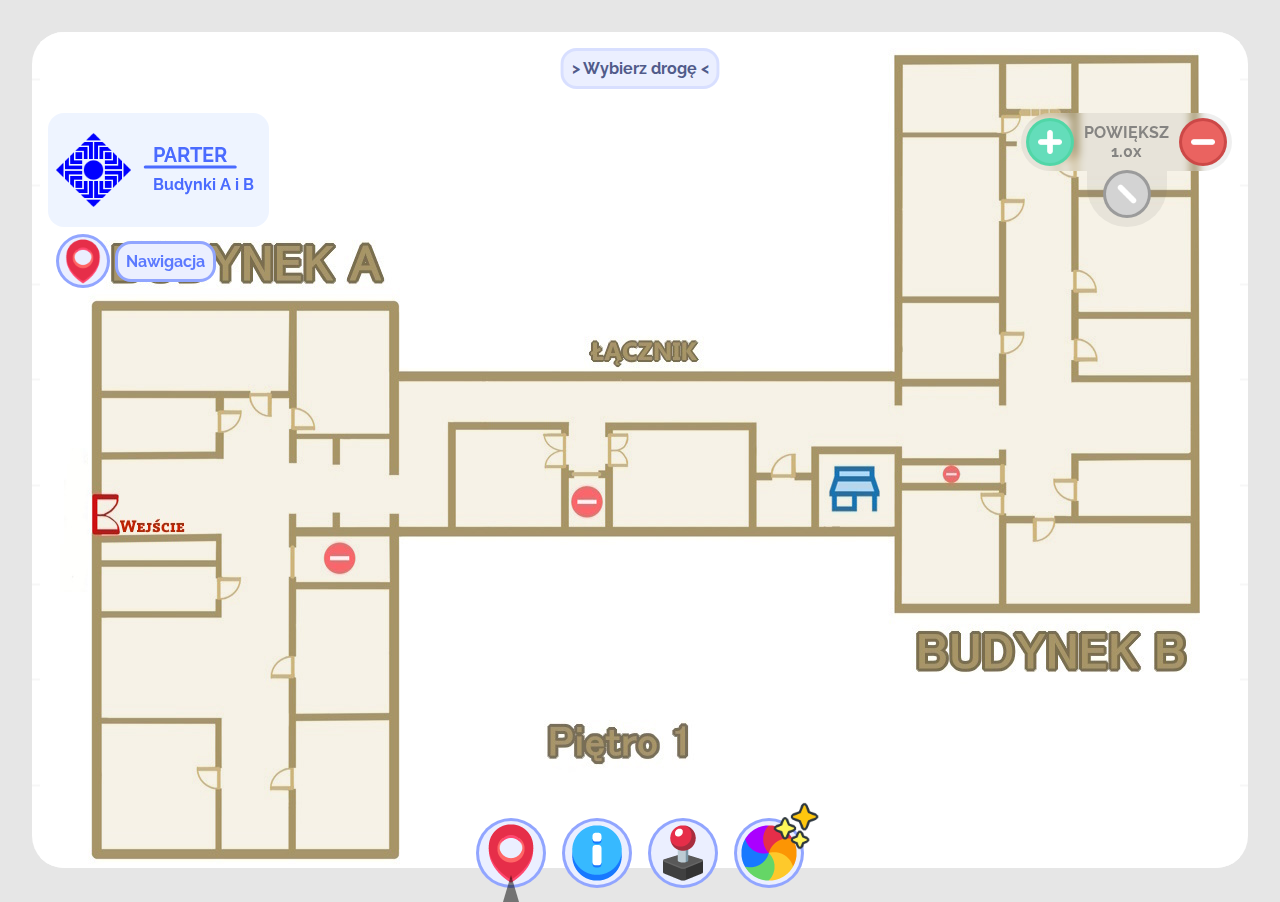
<file: index.html>
<!DOCTYPE html>
<html lang="en">
<head>
    <meta charset="UTF-8">
    <meta name="viewport" content="width=device-width, initial-scale=1.0, viewport-fit=cover">
    <title>Maniek - Mapa</title>

    <link rel="stylesheet" href="./css/all.css">
    <!-- <script src="./js/request-fullscreen.js"></script> -->

    <script src="./js/cookies.js"></script>
</head>
<body>
    <!-- Map container -->
    <main class="map-container">
        <div class="logo-container">
            <img class="logo" src="assets/zsp9.png" alt="ZSP9">
    
    
            <div class="floor-info">
                <p>
                    <span class="floorTitle">PARTER</span> <br>
                    <span class="floorText">Budynki A i B</span>
                </p>
            </div>
    
            <div class="room-selection scrollable hidden">
                <div class="floor Floor0">
                    <p class="mainText">Parter</p>
                </div>
                <div class="floor Floor1">
                    <p class="mainText">Piętro 1</p>
                </div>
                <div class="floor Floor2A">
                    <p class="mainText">Piętro 2 (A)</p>
                </div>
                <div class="floor Floor2B">
                    <p class="mainText">Piętro 2 (B)</p>
                </div>
                
            </div>
    
            <div class="room-selection-button">
                <img src="./assets/locationPin.png">
                <p class="room-selection-text">Nawigacja</p>
            </div>
    
    
        </div>

        <p class="currentPath">> Wybierz drogę <</p>

        <div class="scale">
            <button class="plus">
                <img src="./assets/map/other/add.png" alt="+">
            </button>
            <p>
                <!-- Skala: <span class="scale-num">1.0x</span> -->
                POWIĘKSZ <br> <span class="scale-num">1.0x</span>
            </p>
            <button class="minus">
                <img src="./assets/map/other/minus.png" alt="-">
            </button>

            <button class="reset">
                <img src="./assets/map/other/reset.png" alt="/">
            </button>
            <div class="reset">
                <!-- Background extension for reset -->
            </div>
        </div>

        <!-- <div class="map-antihover">

        </div> -->
        <div class="map" style="cursor: grab;">
            <div class="layers Floor0">
                <img class="map-layer" src="./assets/map/Floor0.jpg">
                <canvas class="canvas-layer"></canvas>
                <div class="button-layer"></div>
            </div>

            <div class="layers Floor1">
                <img class="map-layer" src="./assets/map/Floor1.jpg">
                <canvas class="canvas-layer"></canvas>
                <div class="button-layer"></div>
            </div>

            <div style="display: flex; justify-content: center; align-items: center; width: 100%;">
                <div class="layers Floor2A">
                    <img class="map-layer" src="./assets/map/Floor2A.jpg">
                    <canvas class="canvas-layer"></canvas>
                    <div class="button-layer"></div>
                </div>

                <div class="layers Floor2-back">
                    <img class="map-layer" src="./assets/map/Floor2-back.png">
                    <canvas class="canvas-layer"></canvas>
                    <div class="button-layer"></div>
                </div>
    
                <div class="layers Floor2B">
                    <img class="map-layer" src="./assets/map/Floor2B.jpg">
                    <canvas class="canvas-layer"></canvas>
                    <div class="button-layer"></div>
                </div>
            </div>
            
        </div>

        <div class="enter-fullscreen">
            <div class="background"></div>
            <button>
                <span class="big blue"> Włącz pełny ekran </span> <br>
                <br> > aby poprawnie korzystać z mapy <
                <br> <span class="blue">(wciśnij ten przycisk)</span>
            </button>
        </div>

    </main>


    <!-- Navigation button container / zakładki -->
    <nav class="navigation-container">
        <!-- <div class="hidden"></div> -->
        <div class="button selected" data-tab="index.html" data-name="Mapa">
            <!-- Mapa -->
            <img src="./assets/locationPin.png" alt="Mapa">
        </div> 

        <div class="button" data-tab="info.html" data-name="Info">
            <!-- Info i historia szkoły -->
            <img src="./assets/info.png" alt="Info">
        </div>

        <div class="button" data-tab="minigames.html" data-name="Minigry">
            <!-- Minigierki -->
            <img src="./assets/minigames.png" alt="Minigry">
        </div>

        <div class="button" data-tab="wheel.php" data-name="Koło fortuny">
            <!-- Koło fortuny -->
            <img src="./assets/wheel.png" alt="Koło fortuny">
            <img src="./assets/sparkle.png" alt="" class="decoration">
        </div>
    </nav>

    <p class="dev-coordinates"></p>

    

    <script src="js/map.js"></script>
    <script src="js/map-points.js"></script>
    <script src="js/navigation.js"></script>
    <script src="js/scrollable.js"></script>
    <script src="js/enter-fullscreen.js"></script>

    <script src="js/include-confetti.js"></script>
    <script src="js/screensaver.js"></script>
</body>
</html>
</file>
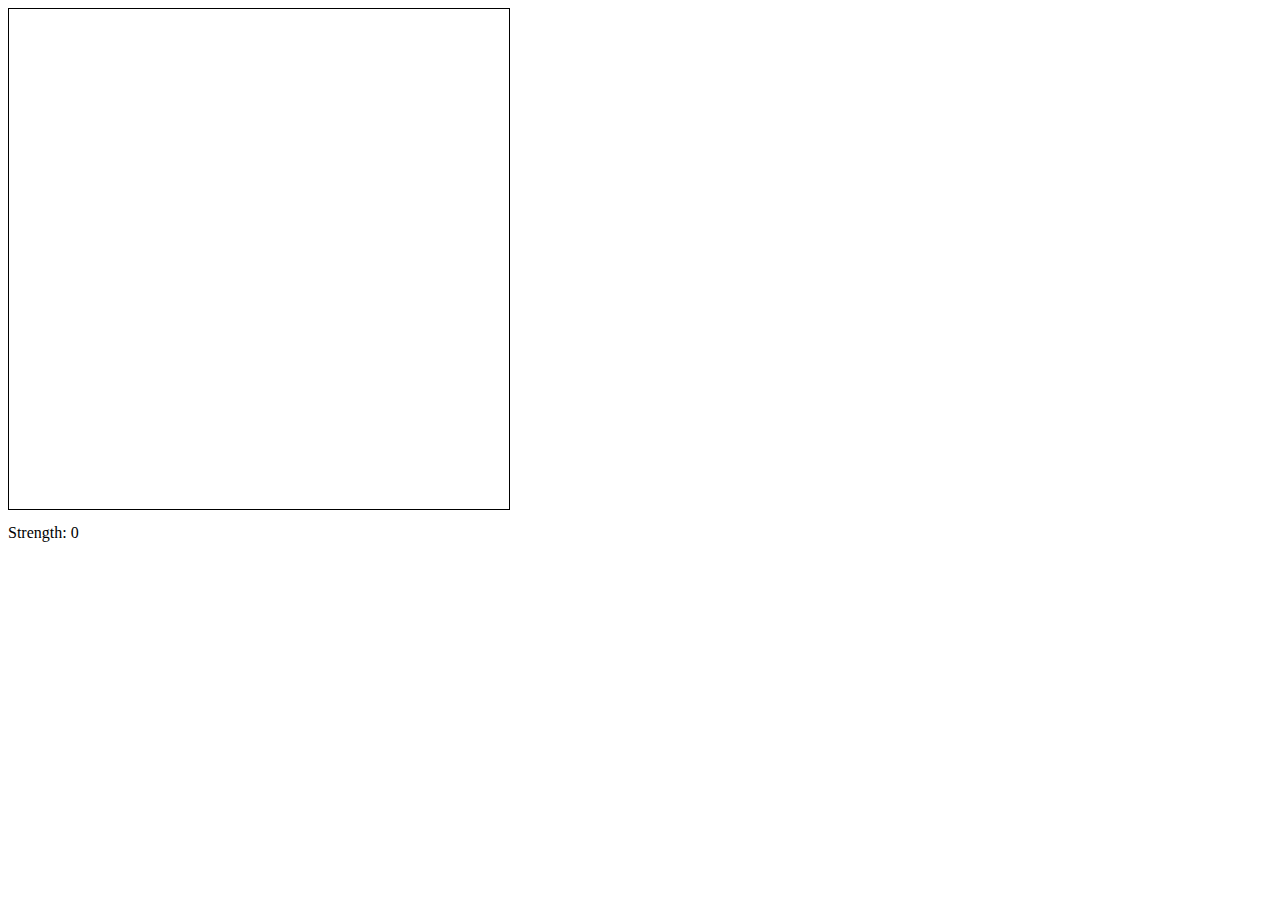
<file: minigames/circular-motion/index.html>
<!DOCTYPE html>
<html lang="en">
<head>
  <meta charset="UTF-8">
  <title>General Circular Motion Detection</title>
  <style>
    canvas {
      border: 1px solid black;
      cursor: grab;
    }
    #strengthDisplay {
      margin-top: 10px;
      font-size: 16px;
    }
  </style>
</head>
<body>
  <canvas id="canvas" width="500" height="500"></canvas>
  <div id="strengthDisplay">Strength: 0</div>
  <script src="circular.js"></script>
</body>
</html>
</file>
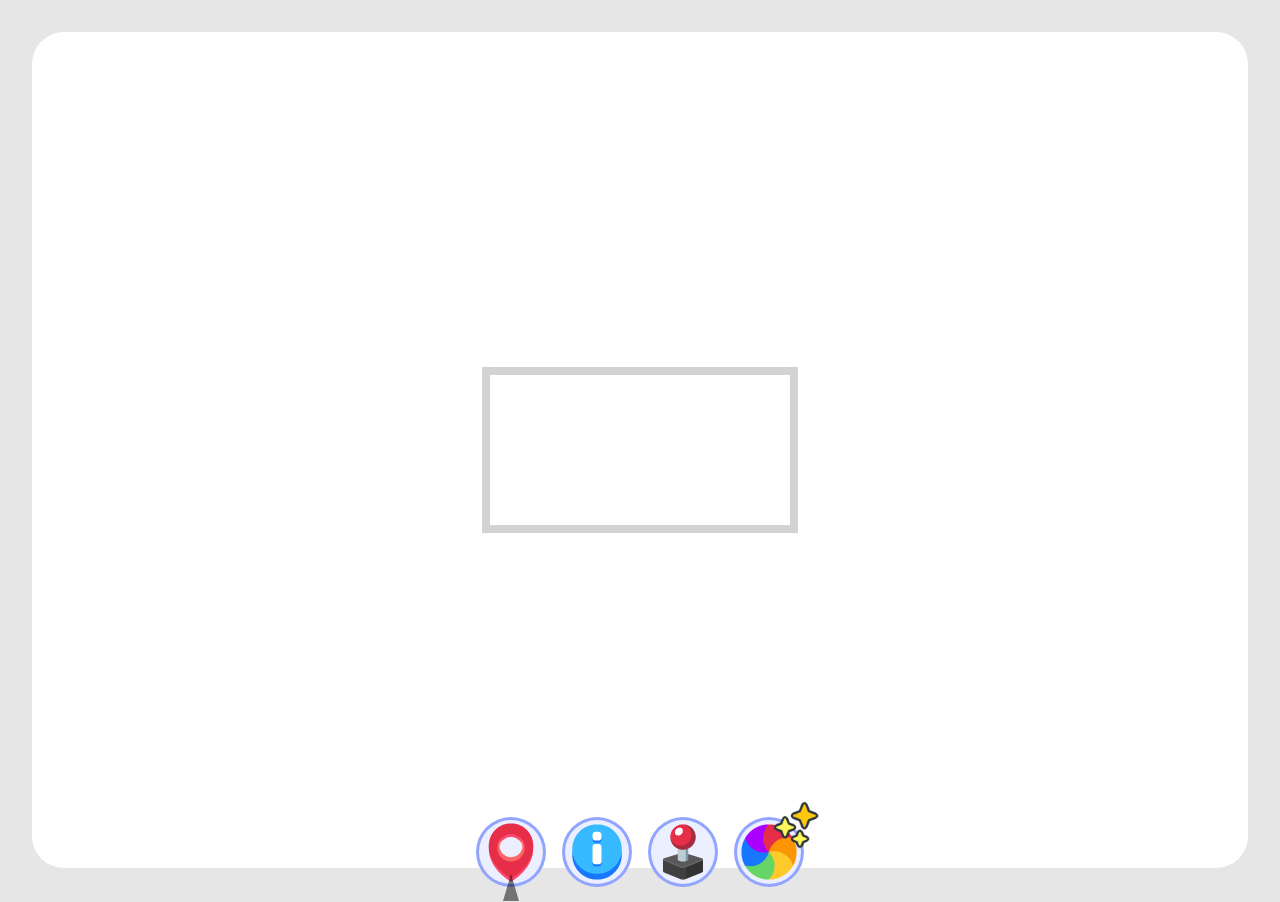
<file: camera-test.html>
<!DOCTYPE html>
<html lang="en">
<head>
    <meta charset="UTF-8">
    <meta name="viewport" content="width=device-width, initial-scale=1.0">
    <title>Maniek - Kamera TEST</title>

    <link rel="stylesheet" href="./css/all.css">

    <style>
        main {
            display: flex;
            justify-content: center;
            align-items: center;
        }
        canvas {
            border: 0.5rem solid lightgray;
        }
    </style>
</head>
<body>
    <main>
        <canvas id="canvas"></canvas>
    </main>

<!-- Navigation button container / zakładki -->
<div class="navigation-container">
    <div class="button selected" data-tab="index.html">
        <!-- Mapa -->
        <img src="./assets/locationPin.png" alt="mapa">
    </div> 

    <div class="button" data-tab="info.html">
        <!-- Info i historia szkoły -->
        <img src="./assets/info.png" alt="info">
    </div>

    <div class="button" data-tab="minigames.html">
        <!-- Minigierki -->
        <img src="./assets/minigames.png" alt="minigry">
    </div>

    <div class="button" data-tab="wheel2.php">
        <!-- Koło fortuny -->
        <img src="./assets/wheel.png" alt="koło">
        <img src="./assets/sparkle.png" alt="" class="decoration">
    </div>
</div>

    <script src="./js/navigation.js"></script>
    <script src="./js/camera-detection.js"></script>
</body>
</html>
</file>
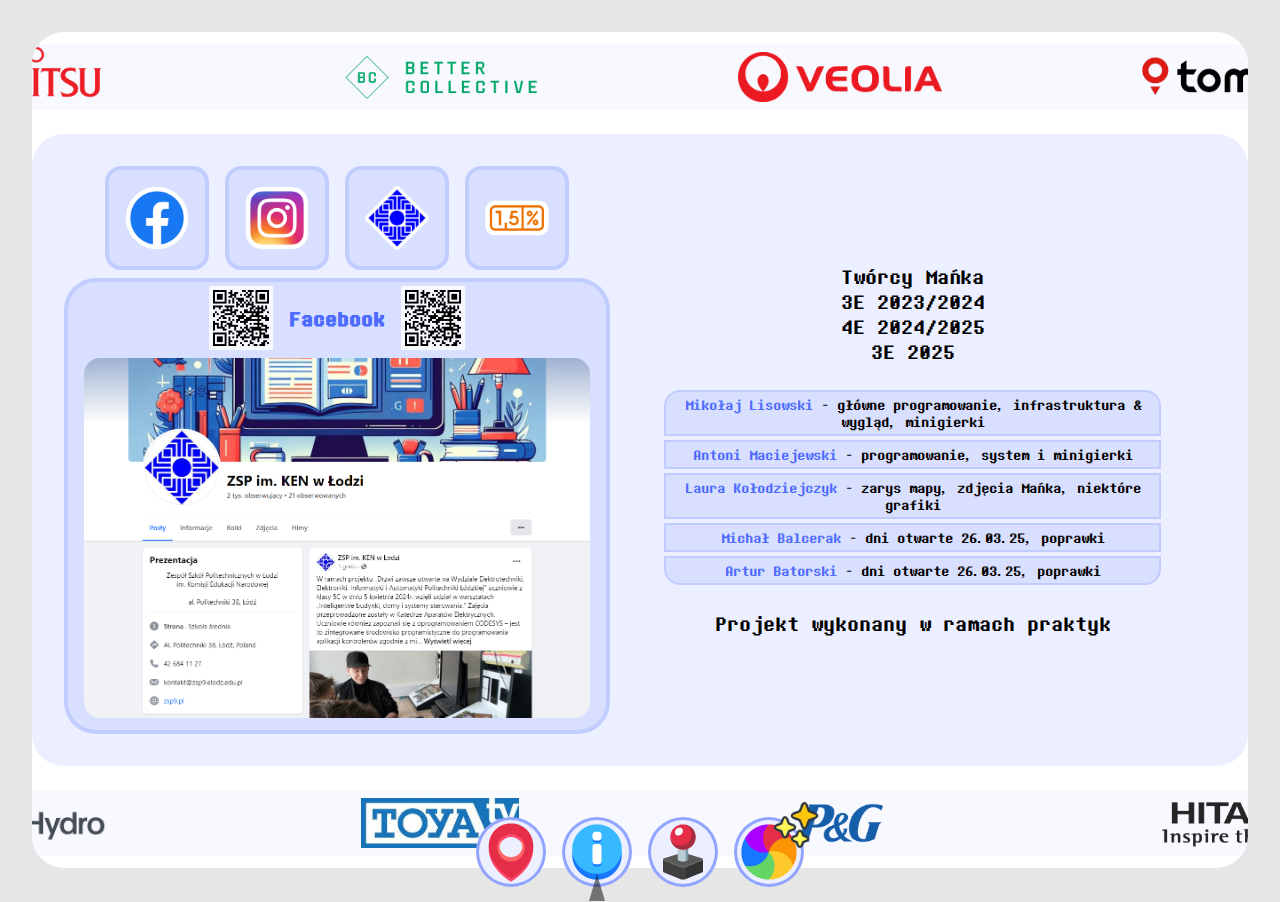
<file: info.html>
<!DOCTYPE html>
<html lang="en">
<head>
    <meta charset="UTF-8">
    <meta name="viewport" content="width=device-width, initial-scale=1.0">
    <title>Maniek - Info</title>

    <link rel="stylesheet" href="./css/all.css">
    <link rel="stylesheet" href="./css/info.css">
    <style>
        main {
            display: flex;
            flex-direction: column-reverse;
            justify-content: space-around;
            align-items: center;
            
            overflow: hidden;
        }
        body {
            position: relative;
        }
    </style>

    <script src="./js/cookies.js"></script>
</head>
<body>
    <!--
    <div class="logo-container">
        <img class="logo" src="./assets/zsp9.png" alt="ZSP9">
        <div class="floor-info">
            <p>INFORMACJE</p>
        </div>
    </div>-->

    <!-- Info container -->
    
    <main>
        <div class="scroll-container">
            <div class="scrolling-images">
                <!-- Side patrons -->
                <img src="./assets/sponsors/bsh-logo.png" alt="B/S/H/">
                <img src="./assets/sponsors/hydro-logo.png" alt="Hydro"> 
                <img src="./assets/sponsors/toya-logo.png" alt="Toya">
                <img src="./assets/sponsors/pg-logo.png" alt="PG">
                <img src="./assets/sponsors/hitachi-logo.png" alt="Hitachi">
                <!-- <img src="./assets/sponsors/dhl-logo.png" alt="DHL"> -->
                <img src="./assets/sponsors/radio-logo.png" alt="Radio Łódź">
            </div>
        </div>
    
        <div id="info-container">
            <div class="promo">
                <div class="socials">
                    <img src="assets/sm-facebook.png" alt="Facebook" data-link="https://www.facebook.com/zsp9lodz">
                    <img src="assets/sm-insta.png" alt="Instagram" data-link="https://www.instagram.com/zsp9_im.ken_w_lodzi">
                    <img src="assets/sm-zsp.png" alt="Strona szkoły" data-link="https://zsp9.pl">
                    <img src="assets/sm-podatek.png" alt="1.5% Podatku" data-link="https://sedeka.pl/opp/rr-zsp-im-ken">
                </div>
    
                <div class="screenshots">
                    <div class="description">
                        <img src="assets/page-previews/qr-facebook.png" alt="qr">
                        <p>Facebook</p>
                        <img src="assets/page-previews/qr-facebook.png" alt="qr">
                    </div>
                    
                    <img class="screenshot" src="assets/page-previews/facebook.png" alt="screenshot">
                </div>
    
                <script>
                    const socials = document.querySelectorAll('.socials img');
                    const screenshots = document.querySelector('.screenshots');
    
                    const descriptionDiv = screenshots.querySelector('.description');
                    const description = descriptionDiv.querySelector('p');
                    const qrCodes = descriptionDiv.querySelectorAll('img');
    
                    const screenshot = screenshots.querySelector('.screenshot');
                
                    const altToSrc = { // [0] = src, [1] = qr src
                        'Facebook': ['assets/page-previews/facebook.png', 'assets/page-previews/qr-facebook.png'],
                        'Instagram': ['assets/page-previews/insta.png', 'assets/page-previews/qr-insta.png'],
                        'Strona szkoły': ['assets/page-previews/zsp.png', 'assets/page-previews/qr-zsp.png'],
                        '1.5% Podatku': ['assets/page-previews/podatek.png', 'assets/page-previews/qr-podatek.png']
                    }
                    function playScreenshotAnimation() {
                        screenshots.classList.add('popScreenshot');

                        screenshots.addEventListener('animationend', () => {
                            screenshots.classList.remove('popScreenshot');
                        }, {once: true});
                    }
                    socials.forEach(social => {
                        let name = social.getAttribute('alt');
                        let link = social.getAttribute('data-link');
                        let src = altToSrc[name][0];
                        let qrSrc = altToSrc[name][1];
    
                        social.addEventListener('click', () => {
                            description.innerText = name;
                            screenshot.src = src;  
                            qrCodes.forEach(qr => {
                                qr.src = qrSrc;
                            })
                            playScreenshotAnimation();
                        })
    
                        social.addEventListener('dblclick', e => {
                            // this should only happen if this is not a kiosk machine (no maniek cookie)
                            if (!IS_MANIEK) {
                                window.open(link, '_blank');
                            }
                        })
                    })
                </script>
            </div>
            

            <div class="authors">
                <p class="authors-title big">
                    Twórcy Mańka 
                    <br> 
                    3E 2023/2024
                    <br>
                    4E 2024/2025
                    <br>
                    3E 2025
                </p>

                <div class="list">
                    <p class="author"> <span class="whomst">Mikołaj Lisowski</span> - <span class="what-for">główne programowanie, infrastruktura & wygląd, minigierki</span></p>
                    <p class="author"> <span class="whomst">Antoni Maciejewski</span> - <span class="what-for">programowanie, system i minigierki</span></p>
                    <p class="author"> <span class="whomst">Laura Kołodziejczyk</span> - <span class="what-for">zarys mapy, zdjęcia Mańka, niektóre grafiki</span></p>
                    <p class="author"> <span class="whomst">Michał Balcerak</span> - <span class="what-for">dni otwarte 26.03.25, poprawki</span></p>
                    <p class="author"> <span class="whomst">Artur Batorski</span> - <span class="what-for">dni otwarte 26.03.25, poprawki</span></p>
                </div>

                <p class="big">Projekt wykonany w ramach praktyk</p>

                <script>

                </script>
            </div>
        </div>

        <div class="scroll-container">
            <div class="scrolling-images main">
                <!-- Main patrons -->
                <img src="./assets/sponsors/fujitsu-logo.png" alt="Fujitsu">
                <img src="./assets/sponsors/better-logo.png" alt="Better Collective">
                <img src="./assets/sponsors/veolia-logo.png" alt="Veolia">
                <img src="./assets/sponsors/tomtom-logo.png" alt="TomTom">
            </div>
        </div>
        
        
        <!--
        <div class="partners right">
            <div class="side-patron top">
                <img src="./assets/sponsors/tomtom-logo.png" alt="TomTom" class="tomtom">
            </div>

            <div class="main-patron">
                <img src="./assets/sponsors/veolia-logo.png" alt="Veolia" class="veolia">
            </div>

            <div class="side-patron bottom">
                <img src="./assets/sponsors/toya-logo.png" alt="Toya">
                <img src="./assets/sponsors/pg-logo.png" alt="PG">
            </div>
        </div>
        -->
    </main>


    <!-- Navigation button container / zakładki -->
    <nav class="navigation-container">
        <div class="button" data-tab="index.html" data-name="Mapa">
            <!-- Mapa -->
            <img src="./assets/locationPin.png" alt="Mapa">
        </div> 

        <div class="button selected" data-tab="info.html" data-name="Info">
            <!-- Info i historia szkoły -->
            <img src="./assets/info.png" alt="Info">
        </div>

        <div class="button" data-tab="minigames.html" data-name="Minigry">
            <!-- Minigierki -->
            <img src="./assets/minigames.png" alt="Minigry">
        </div>

        <div class="button" data-tab="wheel.php" data-name="Koło fortuny">
            <!-- Koło fortuny -->
            <img src="./assets/wheel.png" alt="Koło fortuny">
            <img src="./assets/sparkle.png" alt="" class="decoration">
        </div>
    </nav>


    <script src="js/scroll-animation.js"></script>
    <script src="js/navigation.js"></script>

    <script src="js/include-confetti.js"></script>
    <script src="js/screensaver.js"></script>
</body>
</html>
</file>
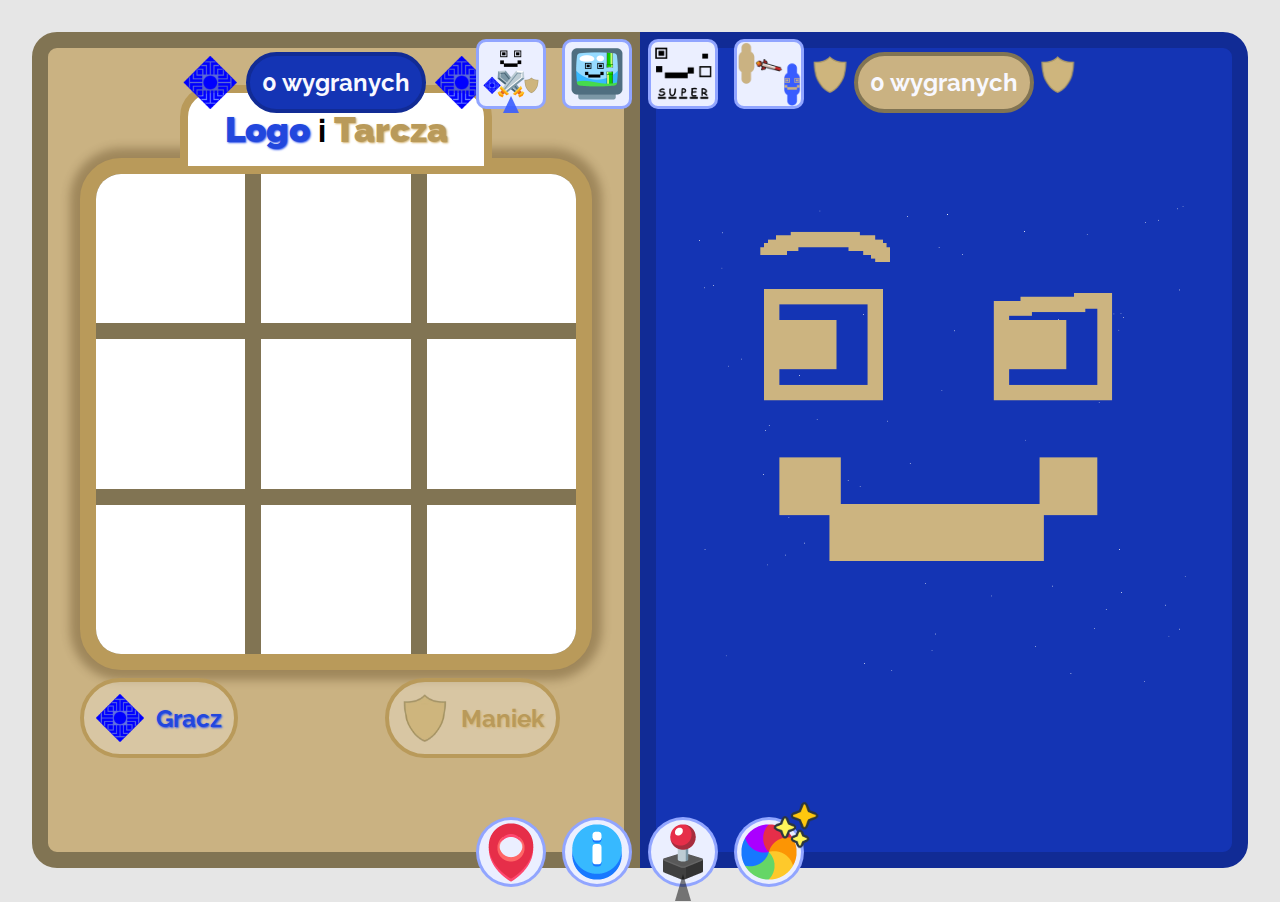
<file: minigames.html>
<!DOCTYPE html>
<html lang="pl">
<head>
    <meta charset="UTF-8">
    <meta name="viewport" content="width=device-width, initial-scale=1.0">
    <title>Maniek - Minigry</title>
    <link rel="stylesheet" href="./css/all.css">
    <link rel="stylesheet" href="./css/games/minigames.css">

    <script src="./js/cookies.js"></script>
</head>
<body>
    <main>
        <div class="enter-fullscreen">
            <div class="background"></div>
            <button>
                <span class="big blue"> Włącz pełny ekran </span> <br>
                <br> > aby poprawnie korzystać z gry <
                <br> <span class="blue">(wciśnij ten przycisk)</span>
            </button>
        </div>

        <div class="game-navigation">
            <div class="button selected" data-game="logoitarcza" data-name="Logo i Tarcza">
                <img src="assets/logoitarcza.png" alt="Logo i Tarcza">
            </div>
    
            <div class="button" data-game="flappymaniek" data-name="Flappy Maniek">
                <img src="assets/flappymaniek.png" alt="Flappy Maniek">
                <!-- <p class="workinprogress">WIP</p> -->
            </div>

            <div class="button" data-game="wisielec" data-name="Wisielec">
                <img src="assets/wisielec.png" alt="Wisielec">
                <!-- <p class="workinprogress">WIP</p> -->
            </div>

            <div class="button" data-game="pong" data-name="Pong">
                <img src="assets/pong.png" alt="Pong">
                <!-- <p class="workinprogress">WIP</p> -->
            </div>
        </div>

        <!-- Lewa strona (brazowa, gierki) -->
        <div class="games-side logoitarcza">

            <!-- TIC TAC TOE (Logo i Tarcza) -->
            <section class="logoitarcza">
                <div class="game-container" id="game-board">
                    <h1 class="game-name">
                        <span class="blue">Logo</span> i <span class="brown">Tarcza</span>
                    </h1>
                    <div class="win-popup" id="winPopup">
                        <p class="popupText" id="popupText"></p>
                        <div class="popup-btns">
                            <button id="resetBtn"><img src="./assets/retry.png"></button>
                        </div>
                    </div>
                    <div class="tiles"></div>
                </div>

                <!-- Icons at the bottom/top -->
                <div class="legend">
                    <div class="player">
                        <img src="./assets/krzyzyk.png" alt="X">
                        <span class="blue">Gracz</span>
                    </div>
                    <div class="opponent">
                        <img src="./assets/kolko.png" alt="O">
                        <span class="brown">Maniek</span>
                    </div>
                </div>
            </section>

            <!-- FLAPPY MANIEK -->
            <section class="flappymaniek hidden">
                <div class="screen">
                    <p class="titlescreen">Flappy Maniek</p>
                    <p class="highscore playing">0</p>
                    <p class="gameover hidden">GAME OVER</p>

                    <div class="pipes"></div>
                </div>
            </section>

            <div class="score player logoitarcza">
                <img src="./assets/krzyzyk.png">
                <span class="wins">0 wygranych</span>
                <img src="./assets/krzyzyk.png">
            </div>
            


            <!-- WISIELEC (Nie Eksploduj Mańka) -->
            <section class="wisielec hidden">
                <div class="wisielec-title">
                    <div class="bg1"></div>
                    <div class="bg2"></div> <div class="bg3"></div>
                    <span>NIE</span>
                    <span class="red">Eksploduj</span>
                    <span class="blue">Mańka!</span>
                </div>

                <div class="maniek-stages">
                    <div>
                        <img src="./assets/explosion.gif" class="explosion">
                        <p class="wordResult"></p>
                    </div>
                    <img src="./assets/maniekczesc1.png" data-id="1">
                    <img src="./assets/maniekczesc2.png" data-id="2">
                    <img src="./assets/maniekczesc3.png" data-id="3">
                    <img src="./assets/maniekczesc4.png" data-id="4">
                    <img src="./assets/maniekczesc5.png" data-id="5">
                    <img src="./assets/maniekczesc6.png" data-id="6">
                </div>

                <div class="input-side">
                    <p class="category">Kategoria: </p>
                    <div class="letters">
                        
                    </div>

                    <div class="keyboard">
                        <div class="row row4">
                            <button>Ą</button>
                            <button>Ć</button>
                            <button>Ę</button>
                            <button>Ł</button>
                            <button>Ń</button>
                            <button>Ó</button>
                            <button>Ś</button>
                            <button>Ź</button>
                            <button>Ż</button>
                        </div>
                        <div class="row row1">
                            <button>Q</button>
                            <button>W</button>
                            <button>E</button>
                            <button>R</button>
                            <button>T</button>
                            <button>Y</button>
                            <button>U</button>
                            <button>I</button>
                            <button>O</button>
                            <button>P</button>
                        </div>
                        <div class="row row2">
                            <div class="spacer"></div>
                            <button>A</button>
                            <button>S</button>
                            <button>D</button>
                            <button>F</button>
                            <button>G</button>
                            <button>H</button>
                            <button>J</button>
                            <button>K</button>
                            <button>L</button>
                        </div>
                        <div class="row row3">
                            <div class="spacer"></div>
                            <div class="spacer"></div>
                            <button>Z</button>
                            <button>X</button>
                            <button>C</button>
                            <button>V</button>
                            <button>B</button>
                            <button>N</button>
                            <button>M</button>
                        </div>
                        
                    </div>
                </div>
            </section>

            <!-- PONG -->
            <section class="pong hidden">

            </section>
        </div>
    
        <!-- Prawa strona (niebieska, maniek) -->
        <div class="maniek-side">
            <div class="flappymaniek highscores hidden">
                <p>Najlepsze wyniki</p>
                <div id="highscoresList"></div>
            </div>

            <img class="maniek logoitarcza" src="./assets/maniek-faces/thinking.gif">
    
            <div class="score maniek logoitarcza">
                <img src="./assets/kolko.png">
                <span class="wins">0 wygranych</span>
                <img src="./assets/kolko.png">
            </div>

            <div class="pong pongtitle unselectable hidden">
                <span>P</span>
                <span>O</span>
                <span>N</span>
                <span>G</span>
            </div>
        </div>
    </main>
    




    

    <!-- Navigation button container / zakładki -->
    <div class="navigation-container">
        <div class="button" data-tab="index.html" data-name="Mapa">
            <!-- Mapa -->
            <img src="./assets/locationPin.png" alt="Mapa">
        </div> 

        <div class="button" data-tab="info.html" data-name="Info">
            <!-- Info i historia szkoły -->
            <img src="./assets/info.png" alt="Info">
        </div>

        <div class="button selected" data-tab="minigames.html" data-name="Minigry">
            <!-- Minigierki -->
            <img src="./assets/minigames.png" alt="Minigry">
        </div>

        <div class="button" data-tab="wheel.php" data-name="Koło fortuny">
            <!-- Koło fortuny -->
            <img src="./assets/wheel.png" alt="Koło fortuny">
            <img src="./assets/sparkle.png" alt="" class="decoration">
        </div>
    </div>

    <!-- Game scripts -->
    <script src="js/games/game-navigation.js"></script>

    <script src="js/navigation.js"></script>
    <script src="js/enter-fullscreen.js"></script>

    <script src="js/include-confetti.js"></script>
    <script src="js/screensaver.js"></script>

    <script>
        const gameStyles = {
            logoitarcza: './css/games/logoitarcza.css',
            flappymaniek: './css/games/flappymaniek.css',
            wisielec: './css/games/wisielec.css',
            pong: './css/games/pong.css',
        };

        const gameScripts = {
            logoitarcza: 'js/games/logoitarcza.js',
            flappymaniek: 'js/games/flappymaniek.js',
            wisielec: 'js/games/wisielec.js',
            pong: 'js/games/pong.js',
        };

        let gamesDone = {};

        function loadGameResources(game) {
            if (gamesDone[game]) return;

            // Load CSS
            const link = document.createElement('link');
            link.rel = 'stylesheet';
            link.href = gameStyles[game];
            document.head.appendChild(link);

            // Load JS
            const script = document.createElement('script');
            script.src = gameScripts[game];
            document.body.appendChild(script);

            gamesDone[game] = true;
        }

        document.querySelectorAll('.game-navigation .button').forEach(button => {
            const game = button.getAttribute('data-game');
            button.addEventListener('click', () => {
                loadGameResources(game);
            });
        });

        // Load resources for the initially selected game
        const initialGame = document.querySelector('.game-navigation .button.selected').getAttribute('data-game');
        loadGameResources(initialGame);
    </script>
</body>
</html>
</file>
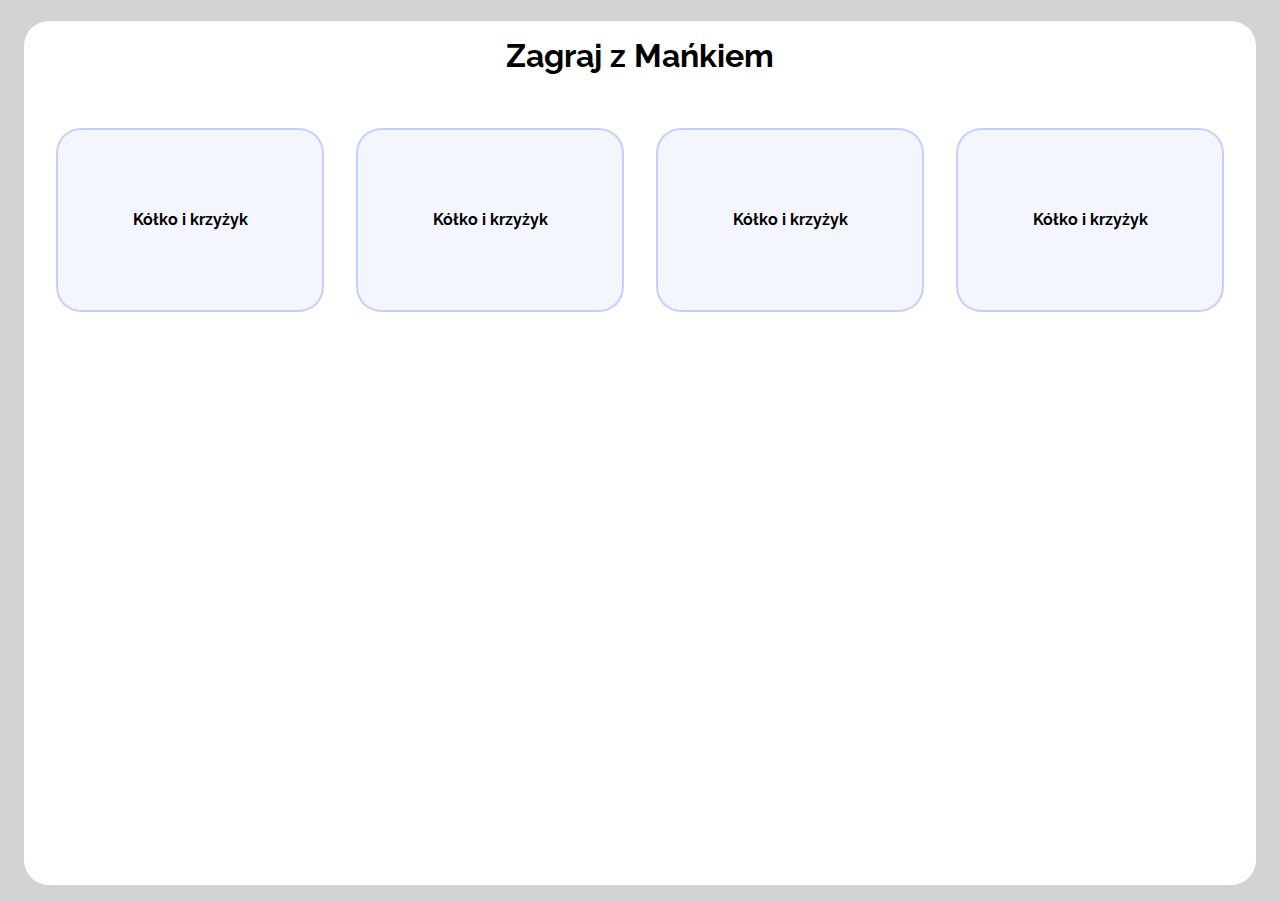
<file: MiniSelection.html>
<!DOCTYPE html>
<html lang="pl">
<head>
    <meta charset="UTF-8">
    <meta name="viewport" content="width=device-width, initial-scale=1.0">
    <title>Minigames selection</title>
    <link rel="stylesheet" href="./css/gameselection.css">
</head>
<body>
    <main>
        <h1>Zagraj z Mańkiem</h1>
        <div class="minigames-grid">
            <a href="tictactoe.html"><div class="minigame">Kółko i krzyżyk</div></a>
            <div class="minigame">Kółko i krzyżyk</div>
            <div class="minigame">Kółko i krzyżyk</div>
            <div class="minigame">Kółko i krzyżyk</div>
        </div>
    </main>
</body>
</html>
</file>
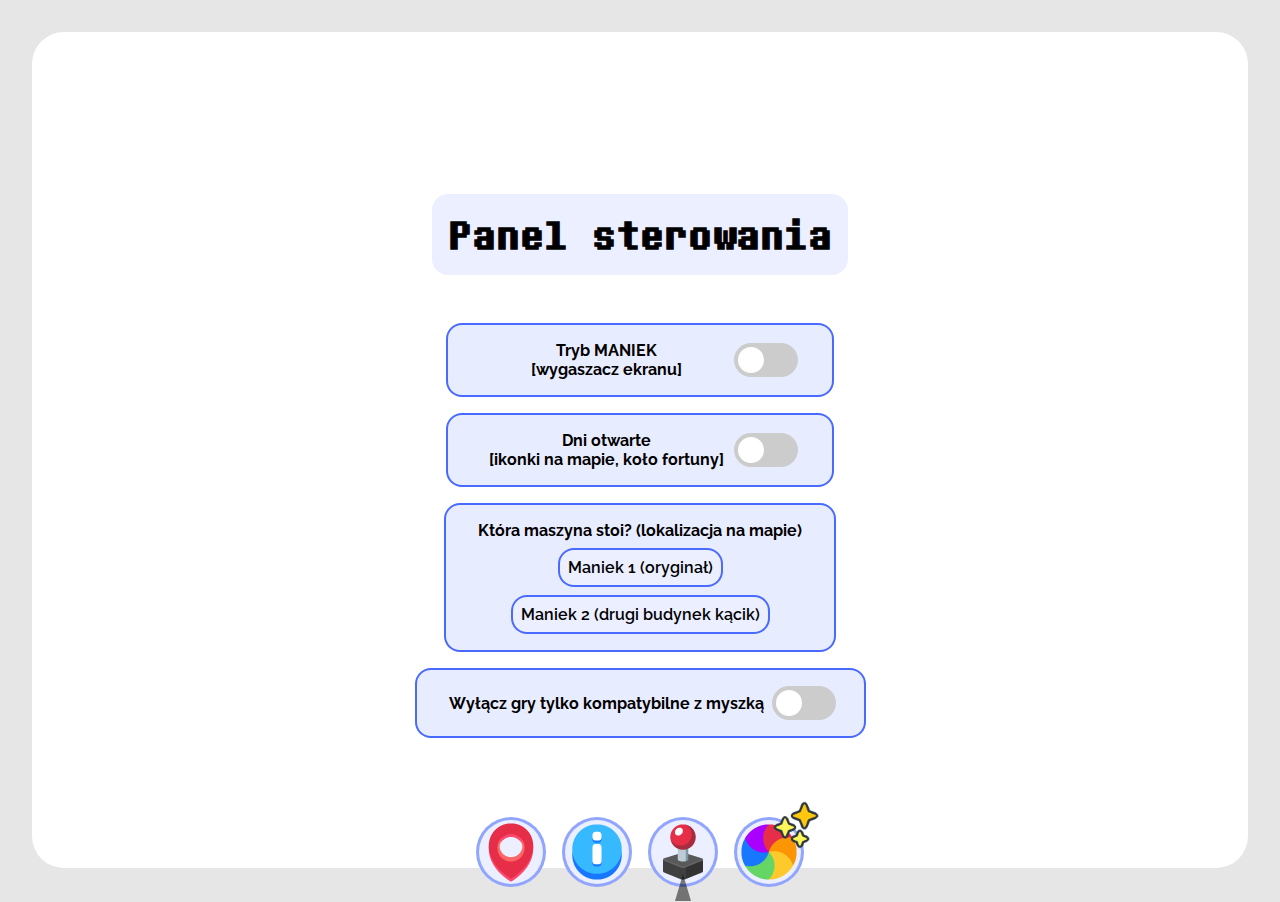
<file: panel-sterowania.html>
<!DOCTYPE html>
<html lang="en">
<head>
    <meta charset="UTF-8">
    <meta name="viewport" content="width=device-width, initial-scale=1.0, viewport-fit=cover">
    <title>Maniek - Panel sterowania</title>

    <link rel="stylesheet" href="./css/all.css">
    <link rel="stylesheet" href="css/switch.css">
    <!-- <script src="./js/request-fullscreen.js"></script> -->

    <script src="js/cookies.js"></script>

    <style>
        main {
            display: flex;
            justify-content: center;
            align-items: center;
            gap: 1rem;
            flex-direction: column;
        }

        .entry {
            display: flex;
            justify-content: center;
            align-items: center;
            flex-direction: row;

            text-align: center;

            gap: 0.5rem;
            min-width: 20rem;
            padding: 1rem;

            padding-left: 2rem;
            padding-right: 2rem;
            background-color: var(--lightblue-bg-border);
            border: 0.125rem solid var(--zsp-blue);
            border-radius: 1rem;    
            font-weight: bold;
        }

        h1 {
            font-family: var(--maniek-font);
            font-size: 3rem;
            padding: 1rem;
            border-radius: 1rem;
            color: black;

            background-color: var(--lightblue-bg);
        }

        .entry p {
            white-space: nowrap;
            min-width: 15rem;
            margin: 0;
        }

        .entry button {
            background-color: var(--lightblue-bg);
            
            font-size: 1rem;

            border: 0.125rem solid var(--zsp-blue);
            border-radius: 1rem;
            padding: 0.5rem;

            font-weight: 600;
            cursor: pointer;
        }

        button.active {
            background-color: var(--zsp-blue);
            color: white;
        }

        

        .vertical {
            flex-direction: column;
        }
    </style>
</head>
<body>
    
    <main>
        <h1>Panel sterowania</h1>

        <div class="entry" data-setting="isManiek" data-type="switch">
            <p>Tryb MANIEK <br> [wygaszacz ekranu]</p>
            <label class="switch">
                <input type="checkbox">
                <span class="slider round"></span>
            </label>
        </div>

        <div class="entry" data-setting="isDniOtwarte" data-type="switch">
            <p>Dni otwarte <br> [ikonki na mapie, koło fortuny]</p>
            <label class="switch">
                <input type="checkbox">
                <span class="slider round"></span>
            </label>
        </div>

        <div class="entry vertical" data-setting="whichMachine" data-type="button">
            <p>Która maszyna stoi? (lokalizacja na mapie)</p>
            <button data-value="1">Maniek 1 (oryginał)</button>
            <button data-value="2">Maniek 2 (drugi budynek kącik)</button>
        </div>

        <div class="entry" data-setting="disableMouseGames" data-type="switch">
            <p>Wyłącz gry tylko kompatybilne z myszką</p>
            <label class="switch">
                <input type="checkbox">
                <span class="slider round"></span>
            </label>
        </div>
    </main>


    <!-- Navigation button container / zakładki -->
    <nav class="navigation-container">
        <div class="button" data-tab="index.html" data-name="Mapa">
            <!-- Mapa -->
            <img src="./assets/locationPin.png" alt="Mapa">
        </div> 

        <div class="button" data-tab="info.html" data-name="Info">
            <!-- Info i historia szkoły -->
            <img src="./assets/info.png" alt="Info">
        </div>

        <div class="button selected" data-tab="minigames.html" data-name="Minigry">
            <!-- Minigierki -->
            <img src="./assets/minigames.png" alt="Minigry">
        </div>

        <div class="button" data-tab="wheel.php" data-name="Koło fortuny">
            <!-- Koło fortuny -->
            <img src="./assets/wheel.png" alt="Koło fortuny">
            <img src="./assets/sparkle.png" alt="" class="decoration">
        </div>
    </nav>

    <script src="js/navigation.js"></script>
    <script src="js/panel-sterowania.js"></script>
</body>
</html>
</file>
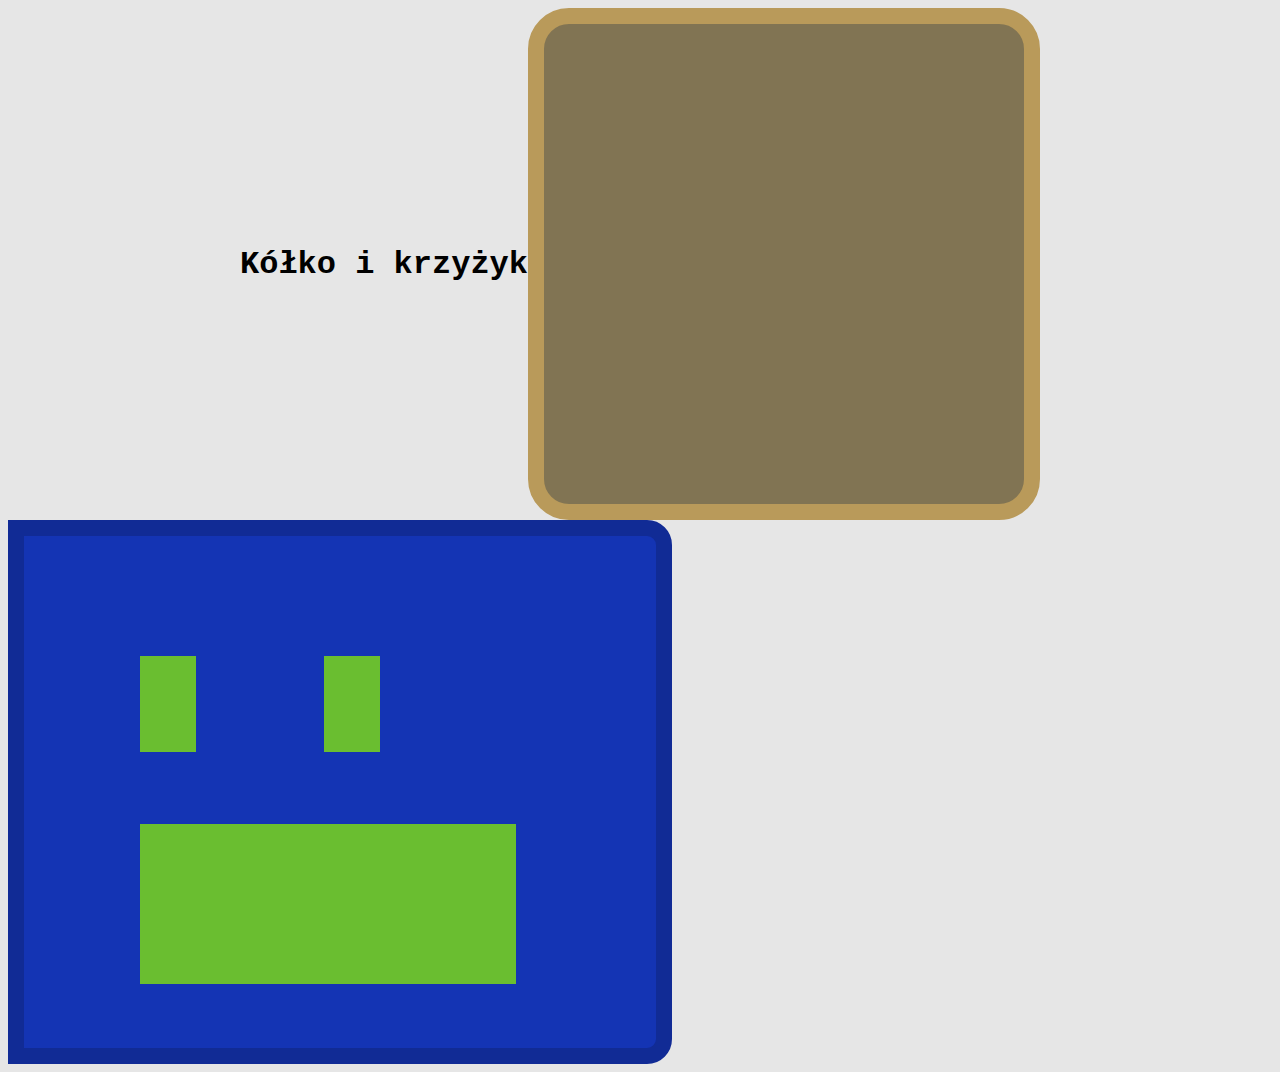
<file: tictactoe.html>
<!DOCTYPE html>
<html lang="pl">
<head>
    <meta charset="UTF-8">
    <meta name="viewport" content="width=device-width, initial-scale=1.0">
    <title>Maniek - Minigry</title>
    <link rel="stylesheet" href="./css/TicTacToe.css">
</head>
<body>
    <main>
        <h1>Kółko i krzyżyk</h1>
        <!--GAME BOARD-->
        <div class="win-popup" id="winPopup">
            <p id="popupText"></p>
            <div>
                <div class="popup-btns">
                    <button><img src="./assets/retry.png"></button>
                    <button><img src="./assets/cross.png"></button>
                </div>
            </div>
        </div>
        <div class="game-container" id="game-board">
        </div>
    </main>
    <!--Maniek-->
    <div class="maniek-box">
        <img src="./assets/PlaceholderFace.gif">
    </div>

    <script src="./js/tictactoe.js"></script>
</body>
</html>
</file>
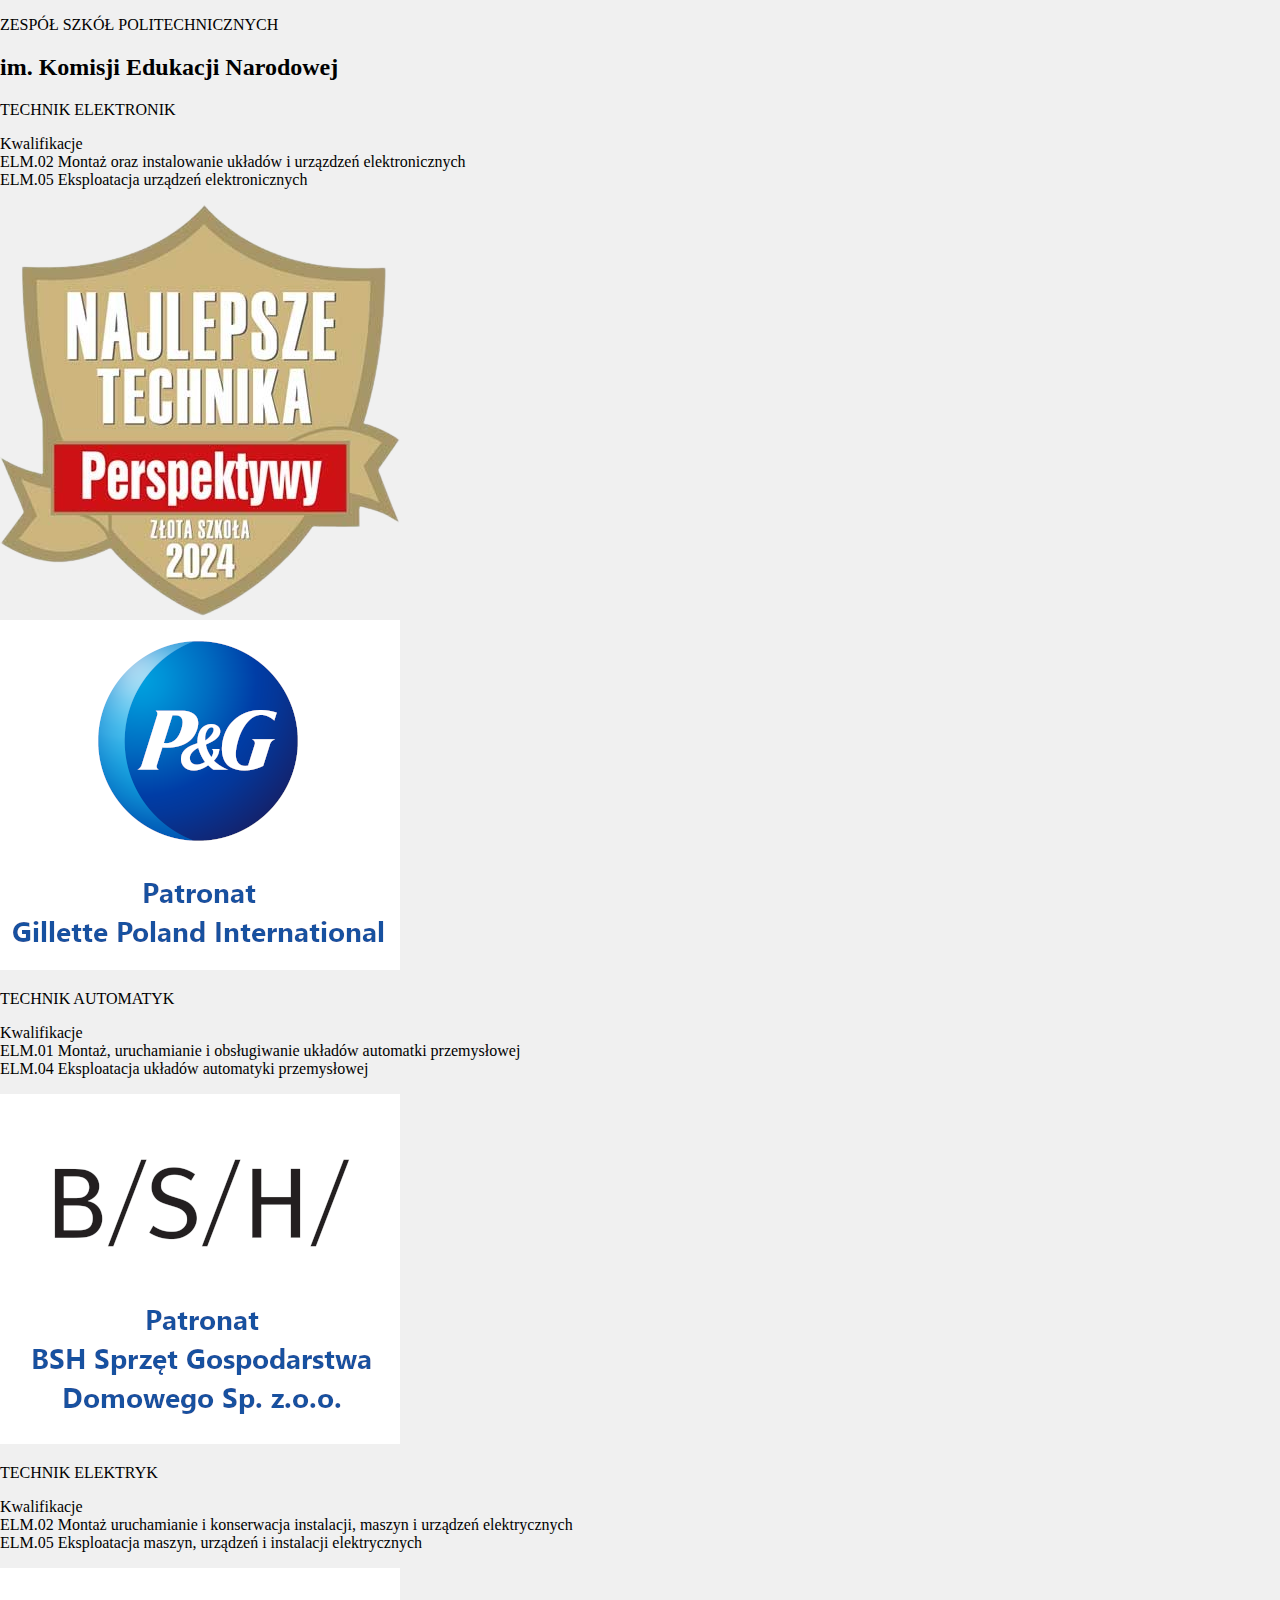
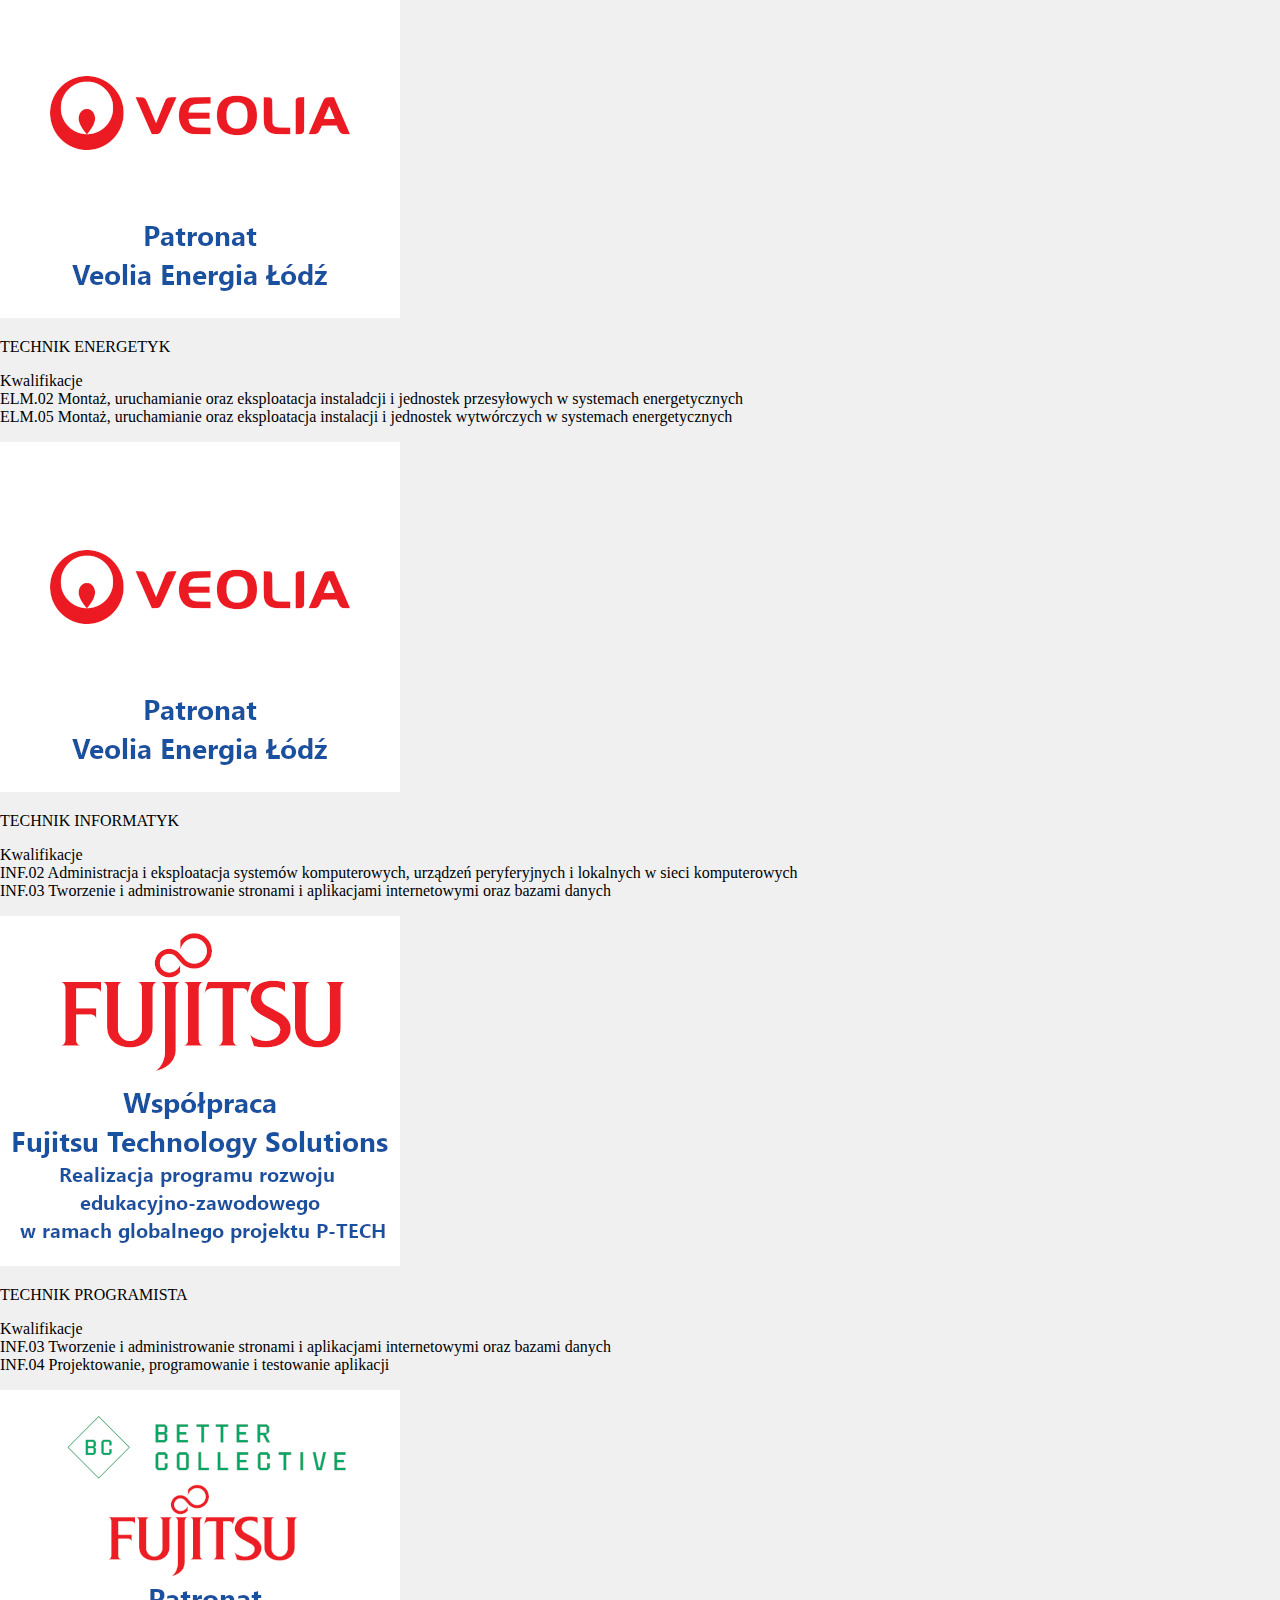
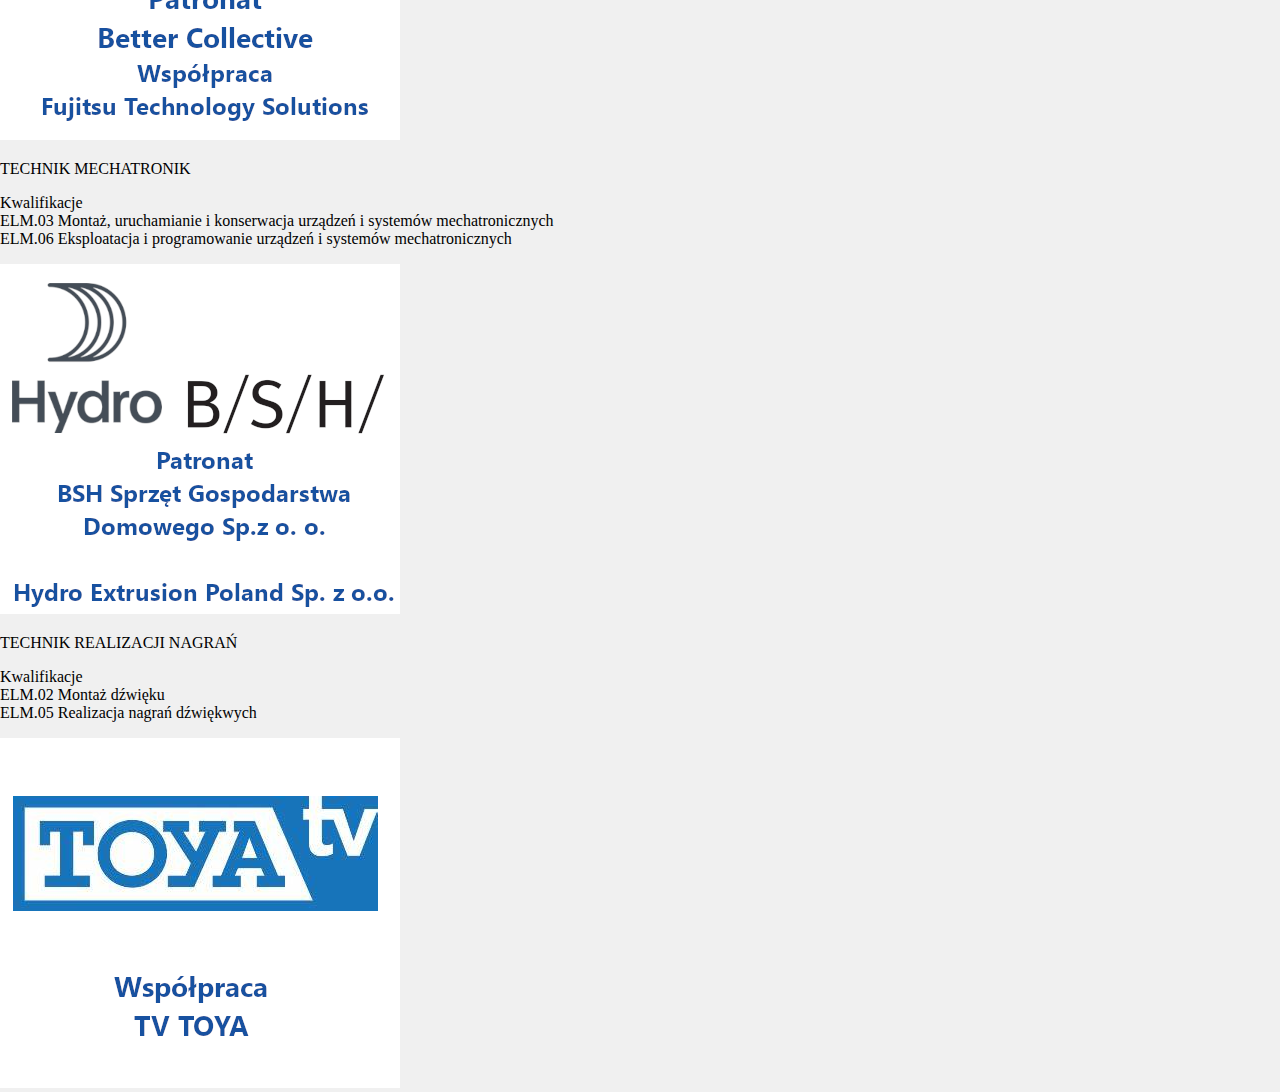
<file: ulotka.html>
<!DOCTYPE html>
<html lang="pl">
<head>
    <meta charset="UTF-8">
    <meta name="viewport" content="width=device-width, initial-scale=1.0">
    <title>Ulotka</title>
    <link rel="stylesheet" href="all.css">
</head>
<body>
    <div class="ulotka-title-container">
        <p>ZESPÓŁ SZKÓŁ POLITECHNICZNYCH</p>
        <h2>im. Komisji Edukacji Narodowej</h2>
    </div>
    <div class="ulotka-main-container">
        <div class="zawody-grid">
            <div class="zawody-item">
                <div class="zawody-item-side">
                    <p class="zawody-item-title">TECHNIK ELEKTRONIK</p>
                    <p class="item-side">
                        <span>Kwalifikacje</span><br/>
                        <span>ELM.02</span> Montaż oraz instalowanie układów i urzązdzeń elektronicznych<br/>
                        <span>ELM.05</span> Eksploatacja urządzeń elektronicznych
                    </p>

                </div>
                <div class="logo-container2">
                    <img class="logo2" src="./assets/perspektywy-logo.png" alt="perspektywy-logo">
                </div>
                <div class="zawody-item-logo">
                    <img src="assets/Pg-PatronIcon.png">
                </div>
            </div>
            <div class="zawody-item">
                <div class="zawody-item-side">
                    <p class="zawody-item-title">TECHNIK AUTOMATYK</p>
                    <p class="item-side">
                        <span>Kwalifikacje</span><br/>
                        <span>ELM.01</span> Montaż, uruchamianie i obsługiwanie układów automatki przemysłowej<br/>
                        <span>ELM.04</span> Eksploatacja układów automatyki przemysłowej
                    </p>

                </div>
                <div class="zawody-item-logo">
                    <img src="assets/bsh-PatronIcon.png">
                </div>
            </div>
            <div class="zawody-item">
                <div class="zawody-item-side">
                    <p class="zawody-item-title">TECHNIK ELEKTRYK</p>
                    <p class="item-side">
                        <span>Kwalifikacje</span><br/>
                        <span>ELM.02</span> Montaż uruchamianie i konserwacja instalacji, maszyn i urządzeń elektrycznych <br/>
                        <span>ELM.05</span> Eksploatacja maszyn, urządzeń i instalacji elektrycznych
                    </p>

                </div>
                <div class="zawody-item-logo">
                    <img src="assets/veolia-PatronIcon.png">
                </div>
            </div>
            <div class="zawody-item">
                <div class="zawody-item-side">
                    <p class="zawody-item-title">TECHNIK ENERGETYK</p>
                    <p class="item-side">
                        <span>Kwalifikacje</span><br/>
                        <span>ELM.02</span> Montaż, uruchamianie oraz eksploatacja instaladcji i jednostek przesyłowych w systemach energetycznych<br/>
                        <span>ELM.05</span> Montaż, uruchamianie oraz eksploatacja instalacji i jednostek wytwórczych w systemach energetycznych
                    </p>

                </div>
                <div class="zawody-item-logo">
                    <img src="assets/veolia-PatronIcon.png">
                </div>
            </div>
            <div class="zawody-item">
                <div class="zawody-item-side">
                    <p class="zawody-item-title">TECHNIK INFORMATYK</p>
                    <p class="item-side">
                        <span>Kwalifikacje</span><br/>
                        <span>INF.02</span> Administracja i eksploatacja systemów komputerowych, urządzeń peryferyjnych i lokalnych w sieci komputerowych<br/>
                        <span>INF.03</span> Tworzenie i administrowanie stronami i aplikacjami internetowymi oraz bazami danych
                    </p>

                </div>
                <div class="zawody-item-logo">
                    <img src="assets/fujitsu-PatronIcon.png">
                </div>
            </div>
            <div class="zawody-item">
                <div class="zawody-item-side">
                    <p class="zawody-item-title">TECHNIK PROGRAMISTA</p>
                    <p class="item-side">
                        <span>Kwalifikacje</span><br/>
                        <span>INF.03</span> Tworzenie i administrowanie stronami i aplikacjami internetowymi oraz bazami danych<br/>
                        <span>INF.04</span> Projektowanie, programowanie i testowanie aplikacji
                    </p>

                </div>
                <div class="zawody-item-logo">
                    <img src="assets/better-PatronIcon.png">
                </div>
            </div>
            <div class="zawody-item">
                <div class="zawody-item-side">
                    <p class="zawody-item-title">TECHNIK MECHATRONIK</p>
                    <p class="item-side">
                        <span>Kwalifikacje</span><br/>
                        <span>ELM.03</span> Montaż, uruchamianie i konserwacja urządzeń i systemów mechatronicznych<br/>
                        <span>ELM.06</span> Eksploatacja i programowanie urządzeń i systemów mechatronicznych 
                    </p>

                </div>
                <div class="zawody-item-logo">
                    <img src="assets/hydro-PatronIcon.png">
                </div>
            </div>
            <div class="zawody-item">
                <div class="zawody-item-side">
                    <p class="zawody-item-title">TECHNIK REALIZACJI NAGRAŃ</p>
                    <p class="item-side">
                        <span>Kwalifikacje</span><br/>
                        <span>ELM.02</span> Montaż dźwięku<br/>
                        <span>ELM.05</span> Realizacja nagrań dźwiękwych
                    </p>

                </div>
                <div class="zawody-item-logo">
                    <img src="assets/toya-PatronIcon.png">
                </div>
            </div>
        </div>
    </div>

</body>
</html>
</file>
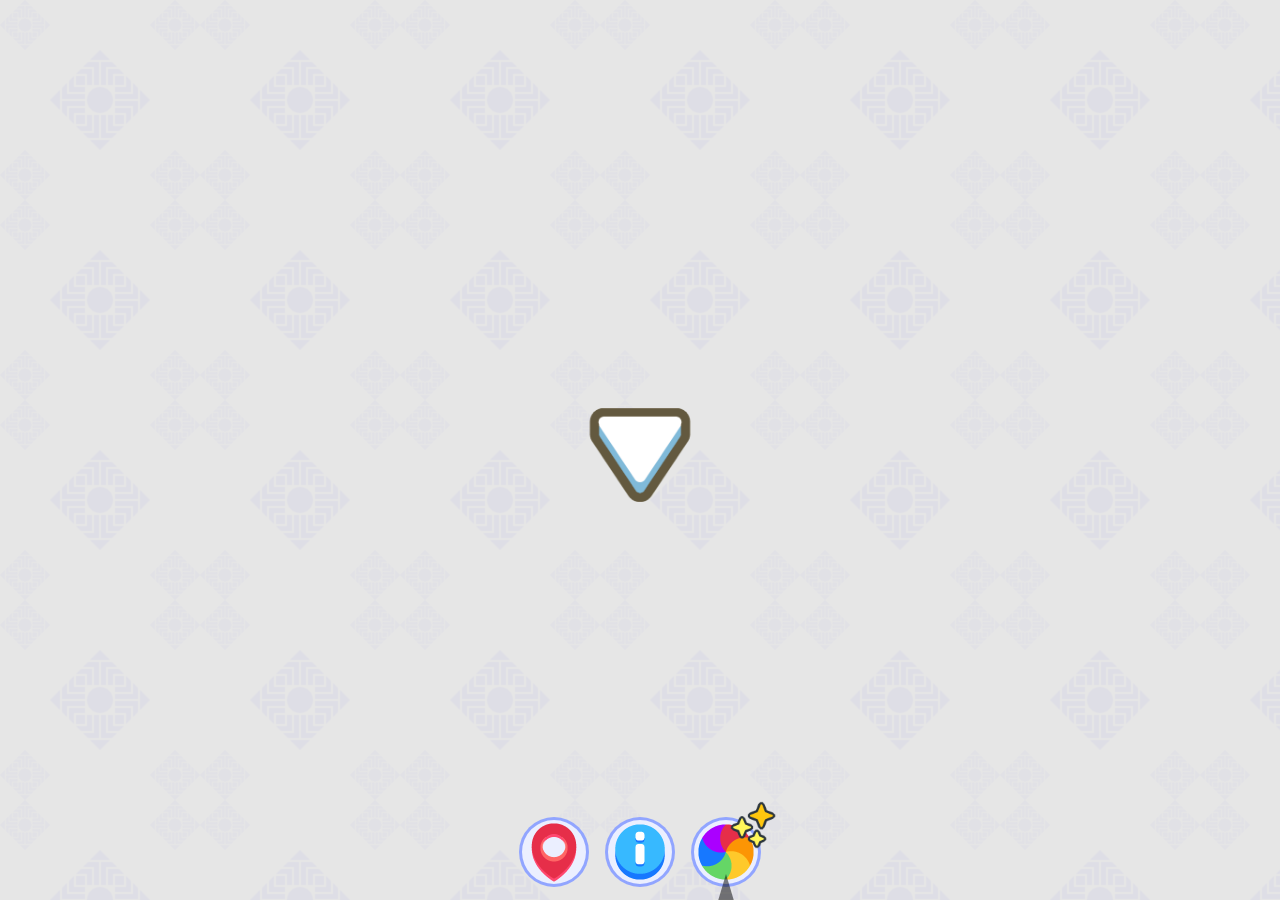
<file: wheel2.html>
<!DOCTYPE html>
<html lang="pl">
<head>
    <meta charset="UTF-8">
    <meta name="viewport" content="width=device-width, initial-scale=1.0">
    <title>Wheel</title>
    <link rel="stylesheet" href="./css/all.css">
    <link rel="stylesheet" href="./css/wheel.css">
</head>
<body>
    <div class="wheels">
        <!-- <svg class="arrow" xmlns="http://www.w3.org/2000/svg" width="160px" height="160px" style="transform: translateY(30px)" viewBox="0 0 24 24" fill="none">
            <path d="M7 10L12 15L17 10 L7 10" stroke="#0e247c" stroke-width="1" stroke-linecap="round" stroke-linejoin="round" fill="#1434B4"/>
        </svg> -->

        <img src="./assets/arrowDown.png" alt="v" class="arrow">
        <div id="wheel-container">
            
        </div>
    </div>

    <button class="spin" data-wheelid="1" id="spin_button">SPIN</button>
    
    <p id="result"></p>

    <!-- Navigation button container / zakładki -->
    <div class="navigation-container">
        <div class="button" data-tab="index.html">
            <!-- Mapa -->
            <img src="./assets/locationPin.png" alt="mapa">
        </div> 

        <div class="button" data-tab="info.html">
            <!-- Info i historia szkoły -->
            <img src="./assets/info.png" alt="mapa">
        </div>

        <div class="button selected" data-tab="wheel2.html">
            <!-- Koło fortuny -->
            <img src="./assets/wheel.png" alt="">
            <img src="./assets/sparkle.png" alt="" class="decoration">
        </div>
    </div>

    <script src="./js/wheel.js"></script>
    <script src="./js/navigation.js"></script>
</body>
</html>
</file>
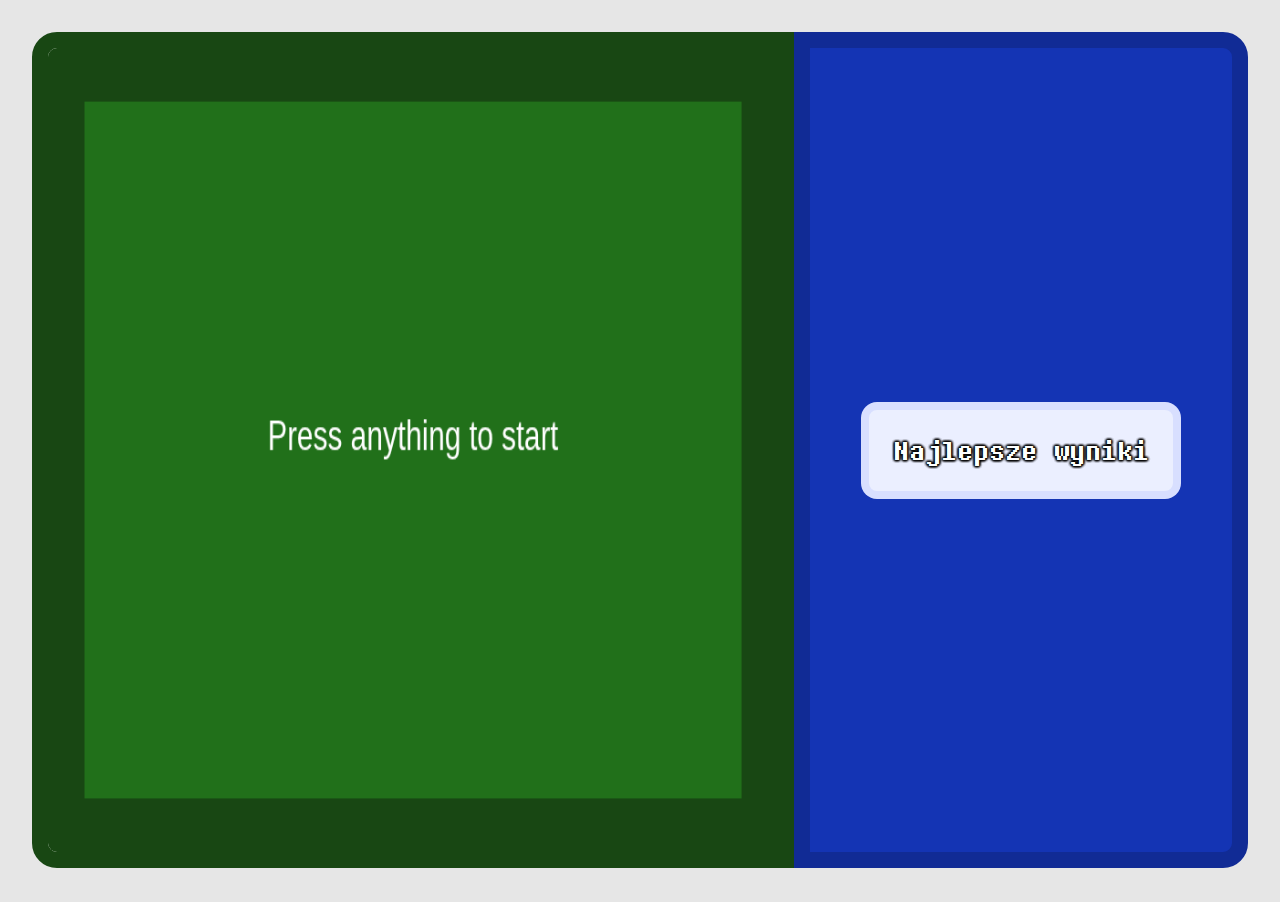
<file: minigames/anti-air-turret/AntiAir.html>
<!DOCTYPE html>
<html lang="pl">
<head>
    <meta charset="UTF-8">
    <meta name="viewport" content="width=device-width, initial-scale=1.0">
    <title>Anti Air Turret Pilot minigame</title>
    <link rel="stylesheet" href="../../css/all.css">
    <link rel="stylesheet" href="antiair.css">
</head>
<body>
    <main>
        <canvas id="game-canvas" width="800" height="600"></canvas>
        <div id="bestscore-table">
            <div class="highscores">
                <p>Najlepsze wyniki</p>
                <div class="highscoresList"></div>
            </div>
        </div>
    </main>
    <script src="../../js/cookies.js"></script>
    <script src="antiair.js" type="module"></script>
</body>
</html>
</file>
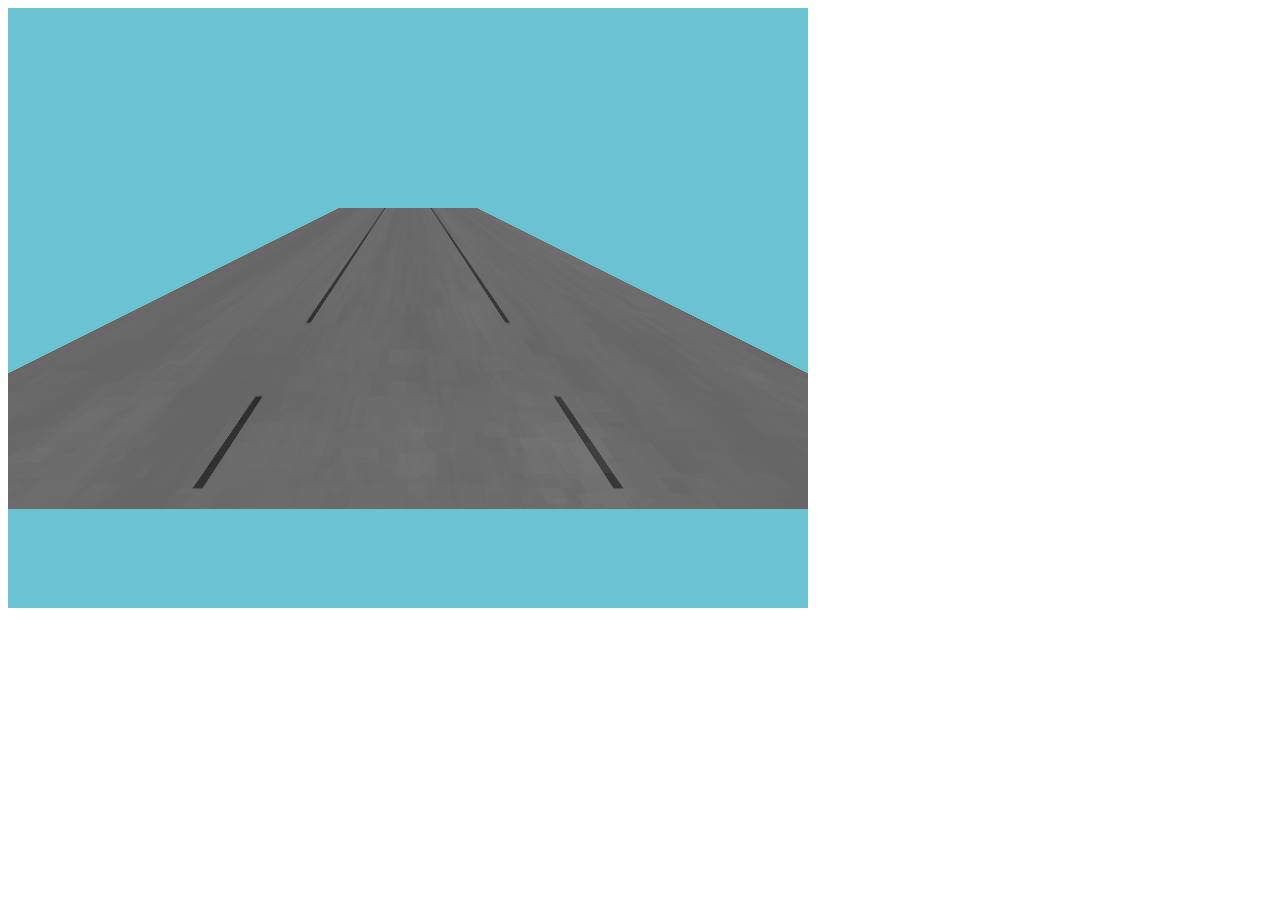
<file: minigames/wrong-lane/wronglane.html>
<!DOCTYPE html>
<html lang="en">
<head>
    <meta charset="UTF-8">
    <meta name="viewport" content="width=device-width, initial-scale=1.0">
    <title>Wrong Lane</title>
</head>
<body>
    <canvas id="steering-canvas" width="800" height="600" style="background-color: rgba(107,194,209,255)"></canvas>
    <div id="strengthDisplay"></div>
    <script src="wronglane.js"></script>
</body>
</html>
</file>
<file: css/all.css>
@import url('https://fonts.googleapis.com/css2?family=Raleway:ital,wght@0,100..900;1,100..900&display=swap');

@font-face {
    font-family: 'Determination Mono';
    /* src: url('../fonts/DeterminationMono.ttf') format('truetype'), */
        /* url('../fonts/DeterminationMono.woff2') format('woff2'); */

    src: url(../fonts/DeterminationMonoPolish.otf);
}


@keyframes popIn {
    0% {
        transform: scale(0.75);
    }
    100% {
        transform: scale(1);
    }
}

:root {
    --lightblue-bg: #ebefff;
    --lightblue-bg-border: rgba(141, 162, 255, 0.2);
    --blue-bg-border: rgba(100, 129, 255, 0.2);

    --zsp-blue: rgba(56, 92, 255, 0.9);
    --zsp-blue-dark: #617eff;

    --blue: #1434B4;
    --darkblue: #112b95;

    --brown: #CAB282;
    --darkbrown: #817453;

    --zsp-font: 'Raleway', 'sans-serif';
    --maniek-font: 'Determination Mono', monospace;
}

* {
    /* font-family:'Gill Sans', 'Gill Sans MT', Calibri, 'Trebuchet MS', sans-serif; */
    font-family: var(--zsp-font);
}

.copyable {
    user-select: all;
    pointer-events: all;
    color: orange;
}

.hidden {
    display: none;
}

body, html {
    margin: 0;
    padding: 0;
    overflow: hidden;
}

body {
    /* height: 200vh; */
    height: calc(100vh + 2px);
    background-color: rgb(230,230,230);
}

.enter-fullscreen {
    position: fixed;
    display: none;

    top: 0;
    left: 0;

    width: 100%;
    height: 100%;
    z-index: 500;
}

.enter-fullscreen .background {
    position: absolute;

    width: 100%;
    height: 100%;
    margin: 0;
    padding: 0;

    background-color: rgba(0,0,0,0.5);

    z-index: 500;
}

.enter-fullscreen  button {
    /* display: none; */

    position: fixed;
    top: 50%;
    left: 50%;
    transform: translate(-50%, -50%);

    font-size: 1.75rem;
    font-weight: bolder;

    background-color: #EBEEFF;
    border: 0.5rem solid #474d72;
    padding-top: 6rem;
    padding-bottom: 6rem;
    border-radius: 5rem;

    width: 100%;
    text-align: center;

    text-wrap: nowrap;

    z-index: 501;
}

.enter-fullscreen  button .big {
    font-size: 3rem;
    font-weight: 900;
}
.enter-fullscreen  button .blue {
    color: rgb(56, 92, 255);
}

/* Fixed position div at the top left */

@keyframes spin {
    0% {
        transform: rotate(0deg);
    }
    40% {
        transform: rotate(360deg);
    }
    60% {
        transform: rotate(0deg);
    }
}

.logo-container {
    position: fixed;
    z-index: 10;

    left: 2rem;
    top: 6rem;

    display: flex;
    justify-content: center;
    align-items: center;
    gap: 10px;

    /* border: 0.125rem solid rgba(56, 92, 255, 0.25); */
    /* background-color:rgba(202, 212, 255, 0.2); */
    background-color: rgba(213, 227, 255, 0.4);
    border-radius: 1rem;

    margin: 1rem;
    padding-left: 0.5rem; padding-right: 0.5rem;
    animation: popIn 0.25s;
}
.logo {
    width: 4.6875rem;
    height: 4.6857rem;

    /* margin-right: 10px; */
    animation: 6s spin infinite;
}
.logo-container .floor-info p {
    /* background-color: rgba(56, 92, 255, 0.05);
    border: 2px solid rgba(56, 92, 255, 0.5);
    backdrop-filter: blur(3px); */

    font-weight: bolder;
    color: rgba(56, 92, 255, 0.9);

    width: 6rem;

    text-align: left;
    padding: 0.75rem;

    border-radius: 1rem;
    line-height: 1.75rem;
}

/* Scale down  */
@media (max-width: 800px) {
    html, body {
        font-size: 12px;
    }
}
@media (max-width: 600px) {
    html, body {
        font-size: 10px;
    }
}

.room-selection {
    position: absolute;
    height: 50vh;
    width: 150px;

    left: 0;
    top: calc(85% + 4.5rem);

    /* background-color: rgba(56, 92, 255, 0.05); */
    background-color: rgb(245,247,255);
    border: 0.125rem solid rgba(56, 92, 255, 0.5);
    border-radius: 5px;
    margin: 0.375rem;
    padding: 1rem;

    /* backdrop-filter: blur(1px); */

    display: block;
    

    text-align: center;

    overflow-y: auto;

    user-select: none;

    transition: 0.25s;
}

.room-selection-button {
    position: absolute;
    top: calc(50% + 4rem);
    left: calc(0.5rem);



    display: flex;
    justify-content: center;
    align-items: center;
    gap: 5px;
}

.room-selection-button img {
    background-color: #ebefff;
    border: 0.2rem solid rgba(56, 92, 255, 0.5);
    border-radius: 100rem;

    width: 3rem;
    height: 3rem;
    padding: 0rem;

    cursor: pointer;
    transition: 0.1s;
}

.room-selection-button p {
    /* height: 1.5rem; */
    margin: 0;
    font-weight: 700;
    color: rgba(56, 92, 255, 0.8);
    background-color: #ebefff;
    padding: 0.5rem;
    border-radius: 1rem;
    border: 0.2rem solid rgba(56, 92, 255, 0.5); 
}

.room-selection.hidden {
    transform: scale(0) translateY(-75%);
}

.room-selection-button img:hover {
    transform: scale(1.1);
}

.currentPath {
    position: absolute;
    top: 0rem;
    left: 50%;
    transform: translate(-50%, 0%);

    z-index: 100;
    font-weight: bolder;
    text-align: center;

    /* background-color: rgba(202, 212, 255, 0.2); */
    background-color: #ebefff;
    border: 0.2rem solid rgba(141, 162, 255, 0.2);
    border-radius: 1rem;
    padding: 0.5rem;
    /* text-shadow: 1px 1px 10px #8acaff; */
    color: rgb(81, 91, 138);

    user-select: none;

    transition: color 0.25s, transform 0.25s;

    /* font-family: var(--maniek-font); */
}

.room-selection .floor .mainText {
    font-weight: bolder;
    position: relative;
}

.room-selection .floor .mainText::after {
    position: absolute;
    top: 100%;
    left: 50%;
    transform: translate(-50%, -50%);
    content: "";
    width: 100%;
    height: 1px;
    background-color: gray;
}

.floor p:not(.mainText) {
    font-size: 0.75rem;
    margin: 5px;
    color: rgba(56, 92, 255, 0.9);
    font-weight: bold;
    background-color: rgba(56,92,255,0.1);
    padding: 5px;
    border-radius: 1rem;
    transition: transform 0.05s
}

.floor p:not(.mainText):hover {
    cursor: pointer;
    transform: scale(1.1);
}

.floorTitle {
    position: relative;
    text-align: center;
    font-size: 1.25rem;

    transition: font-size 0.1s;
}

.floorTitle::after {
    position: absolute;
    top: 100%;
    left: 50%;
    transform: translate(-50%, -50%);
    border-radius: 1rem;
    content: "";
    width: 125%;
    height: 3px;
    background-color: rgba(56, 92, 255, 0.9);
}

.floorText {
    white-space: nowrap;
}

/* Map container */
.map-container {
    position: relative;
    background-color: white;

    margin: 2rem;
    height: calc(100vh - 4rem);

    background-image: url('../assets/kratka.png');

    z-index: 1;
    overflow: hidden;
}

main {
    position: relative;
    background-color: white;
    margin: 2rem;
    border-radius: 2rem;
    height: calc(100vh - 4rem);

    z-index: 1;
}

.map-antihover {
    position: absolute;
    z-index: 2;
    width: 100%;
    height: 100%;

    /* cursor: grab; */
}

.map {
    display: flex;
    align-items: center;
    flex-direction: column;

    width: 100%;
    height: 100%;

    /* cursor: grab; */
    transition: transform 0.05s;
    /* transform: scale(0.5); */
}

.layers {
    position: relative;
}

.img-layer, .canvas-layer, .button-layer {
    /* min-width: 25rem; */
    /* max-width: 90vw; */
    /* height: auto; */

    user-select: none;

    position: absolute;
    top: 0;
    left: 0;
    z-index: 1;
}

.button-layer {
    font-size: 16px;
    user-select: none;
    pointer-events: none;
}

.button-layer > * {
    pointer-events: all;
}

.canvas-layer {
    z-index: 2;

    user-select: none;
    pointer-events: none;
    
    width: 100%;
    height: 100%;
}

.button-layer {
    z-index: 3;
}

.button-layer > * {
    position: absolute;
    top: 0;
    left: 0;
    transform: translate(-50%, -50%);
    z-index: 1;

    transition: 0.1s;
}

.button-layer img {
    width: 2em;
    height: 2em;
}

.button-layer button {
    background-color: rgba(56, 92, 255, 0.5);
    border: 2px solid rgb(56, 92, 255);
    border-radius: 1rem;
    padding: 2px;
    padding-right: 10px;
    padding-left: 10px;

    font-weight: bold;
    color: rgb(0, 2, 49);
}
.button-layer button::after {
    content: '';
    position: absolute;
    left: 50%;
    top: 50%;
    transform: translate(-50%, -50%);
    width: 100%;
    height: 250%;
}

.button-layer > *:hover {
    z-index: 20;
    transform: translate(-50%, -50%) scale(1.1);
}


.popup {
    display: none;
    position: absolute;
    padding: 8px;
    padding-left: 20px;
    padding-right: 20px;
    color: black;

    left: 50%;
    top: 60%;
    transform: translate(-50%, 0%);
    
    background-color: lightgray;
    border: 2px solid gray;
    font-weight: bolder;
    border-radius: 100rem;
    white-space: nowrap;

    z-index: 100;
}

.popup.dni-otwarte {
    background-color: pink;
    border: 2px solid lightcoral;
    color: lightcoral;
}

.popup.dni-otwarte::before {
    color: lightcoral;
    content: 'DNI OTWARTE';
    position: absolute;

    background-color: pink;
    border: 1px solid lightcoral;
    border-radius: 1rem;
    padding: 0.2rem;

    font-family: var(--maniek-font);
    font-weight: 100;

    top: 0;
    left: 50%;
    transform: translate(-50%, -110%);
    
    /* width: 100%; */
}

img.dni-otwarte {
    position: absolute;
    top: -75%;
    left: 50%;

    height: 90%;
    width: auto;

    transform: translate(-50%, -50%);
}



.button-layer > *:hover .popup {
    display: block;
}



/* canvas {
    border: 1px solid black;
} */



img::selection {
    background-color: transparent;
}

.scale {
    position: fixed;
    top: 6rem;
    right: 2rem;

    display: flex;
    justify-content: center;
    align-items: center;

    /* background-color: lightgray; */
    /* border: 2px solid gray; */
    background-color: rgba(100,100,100,0.1);
    backdrop-filter: blur(4px);
    border-radius: 4rem;
    margin: 1rem;
    
    animation: popIn 0.25s;
    z-index: 10;
}
.scale > * {
    margin: 5px;
}
.scale button {
    width: 3rem;
    height: 3rem;

    border: 2px solid gray;
    border-radius: 100%;
    background-color: lightgray;

    color: white;
    font-weight: bolder;
    font-size: 2rem;

    display: flex;
    justify-content: center;
    align-items: center;
}

.scale button img {
    width: 100;
    height: 1.5rem;
}

.scale p {
    font-weight: bolder;
    color: rgba(100,100,100,0.75);
    text-align: center;
}

button.plus {
    background-color: rgb(100, 221, 186);
    border: 3px solid rgba(62, 207, 147, 0.5);
}
button.minus {
    background-color: rgb(234, 99, 96);
    border: 3px solid rgba(173, 45, 45, 0.5);
}
button.reset {
    position: absolute;
    border-radius: 3rem;
    border: 3px solid rgba(100,100,100,0.5);
    top: 90%;
    z-index: 1;
}
div.reset {
    position: absolute;
    margin: 0;
    top: 100%;
    background-color: rgba(100,100,100,0.1);
    backdrop-filter: blur(4px);

    width: 5rem;
    height: 3.5rem;
    border-bottom-left-radius: 3.5rem;
    border-bottom-right-radius: 3.5rem;

    z-index: 0;
}

/* Navigation container */
.navigation-container {
    position: fixed;
    font-size: 16px;

    top: calc(100% - 1rem);
    left: 50%;
    transform: translate(-50%, -100%);

    height: 4em;
    width: 32em;

    display: flex;
    justify-content: center;
    align-items: center;

    z-index: 1000;
}

.navigation-container .selected {
    animation: popIn 0.25s;
}
.navigation-container .selected::after {
    content: "";
    position: absolute;
    top: 85%;
    left: 50%;
    transform: translateX(-50%);
    width: 0;
    height: 0;
    border-left: 0.5em solid transparent;
    border-right: 0.5em solid transparent;
    border-bottom: 1.7em solid rgba(0,0,0,0.5);
    z-index: 10;
}

.button {
    position: relative;

    height: 4em;
    width: 4em;
    margin: 0.5rem;
    border-radius: 100%;

    background-color: var(--lightblue-bg);
    border: 0.2rem solid rgba(56, 92, 255, 0.5);

    display: flex;
    justify-content: center;
    align-items: center;

    cursor: pointer;
    transition: 0.1s;
}

.button:hover {
    border: 0.5rem solid rgba(56,92,255,0.6);
}

.button img {
    z-index: 2;
    width: 100%;
    height: 100%
}

@keyframes spinDecoration {
    0% {
        transform: rotate(10deg);
    }
    50% {
        transform: rotate(20deg) scale(1.1);
    }
    100% {
        transform: rotate(10deg);
    }
}

.button .decoration {
    position: absolute;
    top: -30%;
    right: -30%;
    z-index: 3;

    width: 75%;
    height: 75%;
    animation: spinDecoration 2.5s ease-in-out infinite;
}

.button .label {
    position: absolute;
    bottom: 0;
    left: 50%;

    transform: translate(-50%, 30%);

    /* white-space: nowrap; */
    margin: 0;
    /* color: var(--zsp-blue-dark); */
    color: white;
    text-shadow: 1px 1px 10px black,
                0 0 10px black;

    line-height: 1em;

    font-size: 1.2em;
    font-weight: bold;
    text-align: center;

    font-family: var(--maniek-font);

    z-index: 100;
}

.button::after { /* Hitbox */
    position: absolute;
    content: '';

    /* background-color: red; */

    width: 100%;
    height: 100%;
    top: 50%;
}



.scale button {
    cursor: pointer;
    transition: 0.1s;
}

.scale button:hover {
    transform: scale(1.1);
}

/* Developer */
.dev-coordinates {
    position: fixed;
    left: 0;
    bottom: 0;
    margin: 3rem;

    z-index: 10;
}

/* Screensaver */
.screensaver {
    position: fixed;
    top: 0;
    left: 0;
    width: 100vw;
    height: 100vh;

    background-color: rgba(0,0,0,0.75);

    z-index: 1000;
    transition: transform 2s;
}

@keyframes border-anim {
    0% {
        border-color: #13f00b07;
    }
    50% {
        border-color: #09ff00a9;
    }
    100% {
        border-color: #13f00b07;
    }
}

.dialog {
    font-family: 'Determination Mono', monospace;

    position: absolute;
    bottom: 0%;
    left: 50%;
    transform: translate(-50%, -50%);

    display: flex;
    justify-content: center;
    align-items: center;
    gap: 1rem;

    background-color: rgb(2, 17, 0);
    /* border: 1rem solid #13f00b98; */
    border: 0.75rem solid ghostwhite;
    border-radius: 1rem;

    height: 15rem;

    animation: 4s border-anim linear infinite;
}

.dialog img {
    height: 12rem;
}
.dialog p {
    width: 33rem;
    color: ghostwhite;

    font-size: 2.5rem;
    /* font-weight: 600; */
    text-align: left;
    font-family: 'Determination Mono', monospace;
    margin: 1rem;
}

.screensaver-face {
    height: 100px;
    width: auto;
    position: absolute;
}

.cornerscore {
    font-family: 'Determination Mono', monospace;
    position: absolute;
    color: white;
    font-size: 2rem;
    left: 50%;
    top: 0.5rem;
    transform: translate(-50%, 0);
}
.cornerscore span {
    font-family: 'Determination Mono', monospace;
    color: #13f00b;
    font-size: 3rem;
    font-weight: bolder;
}

/* Camera */
.camera-canvas {
    display: none;
}


.confetti {
    top: 0;
    width: 100vw;
    position: absolute;
    margin: 0 auto;
    /* border: 1px solid #ddd; */
    user-select: none;
    pointer-events: none;

    z-index: 10000;
}
</file>
<file: css/info.css>
.logo-container {
  top: 2rem;
}

/* Info */
#info-container {
  position: relative;
    background-color: var(--lightblue-bg);
    min-width: 10rem;
    max-height: calc(100vh - 5rem);


    padding: 2rem;
    /* margin: 2rem; */

    border-radius: 2rem;

    text-align: center;

    display: flex;
    justify-content: center;
    align-items: center;
}

#info-container > .promo {
  position: relative;
    display: flex;
    flex-direction: column;
    justify-content: center;
    align-items: center;
    gap: 0.5rem;
}

.socials {
    width: 100%;
    display: flex;
    flex-direction: row;
    justify-content: center;
    align-items: center;
    gap: 1rem;

    padding-left: 2rem;
    padding-right: 2rem;
}

.socials img {
    height: 4rem;
    width: auto;

    background-color: var(--lightblue-bg-border);
    padding: 1rem;
    border-radius: 1rem;

    border: 0.25rem solid var(--blue-bg-border);
    transition: 0.1s;

    cursor: pointer;
}

.socials img:hover {
    transform: scale(1.1);
    border-color: var(--lightblue-bg);
}


.screenshots {
  width: auto;
  height: 25rem;
  max-height: 50vh;
  /* max-height: 20%; */

  padding: 1rem;
  padding-bottom: calc(1rem + 1rem);
  background-color: var(--lightblue-bg-border);
  border: 0.25rem solid var(--blue-bg-border);
  border-radius: 2rem;

  display: flex;
  justify-content: center;
  align-items: center;
  flex-direction: column;
  /* overflow: none; */

  transition: transform 0.1s ease-in-out;
}

.screenshots img {
  height: 90%;
  width: auto;
  border-radius: 1rem;
}

.screenshots .description {
  position: relative;

  display: flex;
  justify-content: center;
  align-items: center;

  margin: 0.5rem;
  gap: 0.5rem;
}

.screenshots .description p{
  font-family: var(--maniek-font);
  color: var(--zsp-blue);

  font-size: 1.5rem;
  margin-top: 1rem;
  font-weight: 800;
  margin: 0.5rem;
}

.screenshots .description img {
  height: 3.5rem;
  border-radius: 0;
  width: auto;

  background-color: ghostwhite;
  padding: 0.25rem;
}


/* Authors */
.authors {
  display: flex;
  justify-content: center;
  align-items: center;
  flex-direction: column;
}

.authors > .list {
  display: flex;
  flex-direction: column;
  justify-content: center;
  align-items: center;
}


.author, .authors > * {
  font-family: var(--maniek-font);
}

.authors p.big {
  font-size: 1.5rem;
}

.author {
  list-style-type: none;
  background-color: var(--lightblue-bg-border);
  padding: 4px;
  border: 2px solid var(--blue-bg-border);
  margin: 2px;
  font-size: 1.05rem;

  width: 80%;
}

.author span {
  font-family: var(--maniek-font);
}

.author .whomst {
  color: var(--zsp-blue);
}

.author:first-child {
  border-top-left-radius: 1rem;
  border-top-right-radius: 1rem;
}

.author:last-child {
  border-bottom-left-radius: 1rem;
  border-bottom-right-radius: 1rem;
}



.scroll-container {
  position: relative;
  height: 50px;
  width: 100%;
  background-color: ghostwhite;
  display: flex;
  flex-direction: column;
  align-items: center;
  justify-content: center;
  overflow-x: hidden;
  overflow-y: hidden;
  padding: 0.5rem;
}

.scrolling-images {
  position: relative;
  display: flex;
  flex-direction: row;
  justify-content: center;
  align-items: center;
  width: fit-content;
  animation: scroll var(--scroll-duration) linear infinite;
}

.scrolling-images img {
  width: 400px;
  height: 50px;
  object-fit: contain;
}

img[alt='Fujitsu'] {
  height: calc(50px + 1rem);
}



@keyframes scroll {
  0% {
    transform: translateX(0);
  }
  100% {
    transform: translateX(var(--scroll-distance));
  }
}

@keyframes popScreenshot {
  0% {
    transform: scale(1);
  }
  50% {
    transform: scale(0.9);
  }
  100% {
    transform: scale(1);
  }
}
.popScreenshot {
  animation: popScreenshot 0.2s forwards;
  animation-iteration-count: 1;
}


@media (max-width: 500px) {
  html {
    font-size: 9px !important;
  }
  #info-container {
    flex-direction: column;
    padding: 1rem;
  }
  main {
    justify-content: start !important;
    gap: 1rem;
  }

  .socials > img {
    height: 3.5rem;
    width: 3.5rem;
    padding: 0.5rem;
  }

}
</file>
<file: css/games/minigames.css>
/* OGÓLNE */

body {
    font-family:'Courier New', Courier, monospace;
}

:root {
    --blue: #1434B4;
    --darkblue: #112b95;

    --brown: #CAB282;
    --darkbrown: #817453;
}

main {
    display: flex;
    justify-content: center;
    align-items: center;
}

.game-navigation {
    position: absolute;
    top: 5%;
    left: 50%;

    display: flex;
    justify-content: center;
    align-items: center;

    transform: translate(-50%, -50%);

    z-index: 50
}

.game-navigation .button {
    border-radius: 10px;
}

.game-navigation .button.selected::after {
    content: "";
    position: absolute;
    top: 85%;
    left: 50%;
    transform: translateX(-50%);
    width: 0;
    height: 0;
    border-left: 0.5em solid transparent;
    border-right: 0.5em solid transparent;
    border-bottom: 1.1em solid var(--zsp-blue);
    z-index: 10;
}

.game-navigation .button .workinprogress {
    color: orange;
    font-family: var(--maniek-font);
    font-size: 2rem;

    position: absolute;
    margin: 0;
    top: 50%;
    left: 50%;
    transform: translate(-50%, -50%);
    text-shadow: 0 0 5px black,
                0 0 5px black,
                0 0 5px black;

    z-index: 101;

}

/* Strony gier */
.games-side, .maniek-side {
    width: 50%;
    display: flex;
    justify-content: center;
    align-items: center;
    flex-direction: column;
    gap: 0.5rem;

    border-radius: 0px;
    margin: 0;
    height: calc(100% - 2rem);
    position: relative;
    animation: popIn 0.25s;
    transition: transform 0.5s, width 0.25s;
}


.games-side {
    /* width: 60%; */
    background-color: var(--brown);
    border: 1rem solid var(--darkbrown);
    border-top-left-radius: 25px;
    border-bottom-left-radius: 25px;
}

.logoitarcza {
    transition: transform 0.5s;
}
.logoitarcza.hidden {
    display: block;
    transform: scale(0);
}



/* Kolory gier */
.games-side.logoitarcza {
    background-color: var(--brown);
    border-color: var(--darkbrown)
}

.games-side.flappymaniek {
    background-color: var(--lightgreen);
    border-color: var(--green);
}

/* Animacja zmiany gier */
.games-side section.flappymaniek {
    position: absolute;
    top: 50%;
    left: 50%;
    transform: translate(-50%, -50%) scale(1);
    transition: 0.5s;
}

.games-side section.flappymaniek.hidden {
    display: block;
    transform: translate(-50%, -50%) scale(0);
}


.maniek-side {
    background-color: var(--blue);
    border: 1rem solid var(--darkblue);
    border-top-right-radius: 25px;
    border-bottom-right-radius: 25px;
    /* width: 40%; */
}

.maniek-side img {
    max-width: 85%;
    max-height: 70%;
    width: auto;
    height: auto;
}

header {
    text-align: center;
}


/* KOMPATYBILNOŚĆ MOBILNA */

@media (max-width: 500px) {
    main {
        flex-direction: column;
    }

    .games-side:not(.wisielec), .maniek-side {
        width: calc(100% - 2rem);
        border-radius: 0px;
        height: 50%;
    }

    .games-side {
        border-top-right-radius: 2rem !important;
        border-top-left-radius: 2rem !important;
    }

    .maniek-side {
        z-index: 2;
        border-bottom-left-radius: 2rem !important;
        border-bottom-right-radius: 2rem !important;
    }

    .maniek-side {
        justify-content: end;
    }

    .score {
        top: 92%;
    }
    .score.maniek {
        top: 0%;
    }
    .legend {
        margin-top: 1rem;
    }

    section.flappymaniek .screen {
        width: 75vw !important;
        height: 30vh !important;
    }

    section.wisielec {
        flex-direction: column-reverse !important;
        width: 100% !important;
        height: calc(100% - 8em) !important;
    }

    .pongtitle {
        flex-direction: row !important;
        left: 50% !important;
        top: -1rem !important;
    }
}
</file>
<file: css/gameselection.css>
@import url('https://fonts.googleapis.com/css2?family=Raleway:ital,wght@0,100..900;1,100..900&display=swap');

* {
    font-family: 'Raleway',  sans-serif;
}

html,body{
    background-color: lightgray;
}

main {
    margin: 1rem;
    background-color: white;
    border-radius: 25px;
    min-height: 96svh;
    text-align: center;
}
h1{
    padding-top: 1rem;
}
.minigames-grid {
    display: grid;
    gap: 2rem;
    grid-template-columns: repeat(auto-fit, minmax(250px, 1fr));
    padding: 2rem;
}

.minigame {
    background-color: rgba(202, 212, 255, 0.2);
    border: 0.125rem solid rgba(56, 92, 255, 0.25);
    border-radius: 25px;
    min-height: 20svh;
    display: flex;
    align-items: center;
    justify-content: center;
    font-weight: bold;
}

a {
    text-decoration: none;
    color: black;
}
</file>
<file: css/switch.css>
/* The switch - the box around the slider */
.switch {
    position: relative;
    display: inline-block;
    width: 60px;
    height: 34px;
}

  /* Hide default HTML checkbox */
  .switch input {
    opacity: 0;
    width: 0;
    height: 0;
  }
  
  /* The slider */
  .slider {
    position: absolute;
    cursor: pointer;
    top: 0;
    left: 0;
    right: 0;
    bottom: 0;
    background-color: #ccc;
    -webkit-transition: .4s;
    transition: .4s;

    width: 4rem;
  }
  
  .slider:before {
    position: absolute;
    content: "";
    height: 26px;
    width: 26px;
    left: 4px;
    bottom: 4px;
    background-color: white;
    -webkit-transition: .4s;
    transition: .4s;
  }
  
  input:checked + .slider {
    background-color: #2196F3;
  }
  
  input:focus + .slider {
    box-shadow: 0 0 1px #2196F3;
  }
  
  input:checked + .slider:before {
    left: auto;
  }
  
  /* Rounded sliders */
  .slider.round {
    border-radius: 34px;
  }
  
  .slider.round:before {
    border-radius: 50%;
  }
</file>
<file: css/TicTacToe.css>
* {
    font-family:'Courier New', Courier, monospace;
}

:root {
    --blue: #1434B4;
    --darkblue: #112b95;

    --brown: #CAB282;
    --darkbrown: #817453;
}

body {
    background-color: rgb(230,230,230);
}

main {
    display: flex;
    justify-content: center;
    align-items: center;
}

.games-side, .maniek-box {
    width: 50%;
    display: flex;
    justify-content: center;
    align-items: center;
    flex-direction: column;
    border-radius: 0px;
    margin: 0;
    height: calc(100% - 2rem);

    position: relative;
    animation: popIn 0.25s;
}

.games-side {
    background-color: var(--brown);
    border: 1rem solid var(--darkbrown);
    border-top-left-radius: 25px;
    border-bottom-left-radius: 25px;
}

.maniek-box {
    background-color: var(--blue);
    border: 1rem solid var(--darkblue);
    border-top-right-radius: 25px;
    border-bottom-right-radius: 25px;
}

@media (max-width: 500px) {
    main {
        flex-direction: column;
    }

    .games-side, .maniek-box {
        width: calc(100% - 2rem);
        border-radius: 0px;
        height: 50%;
    }

    .games-side {
        border-top-right-radius: 25px;
        border-top-left-radius: 25px;
    }

    .maniek-box {
        border-bottom-left-radius: 25px;
        border-bottom-right-radius: 25px;
    }
}



.maniek-box img {
    max-width: 100%;
    height: auto;
}

header {
    text-align: center;
}
.game-container {
    position: relative;
    background-color: var(--darkbrown);

    border-radius: calc(25px + 1rem);
    border: 1rem solid #b99a5a;

    width: 30rem;
    aspect-ratio: 1/1;
    max-width: calc(100% - 2rem);
    max-height: auto;

    display: grid;
    grid-template-columns: repeat(3, 1fr);
    grid-template-rows: repeat(3, 1fr);
    gap: 1rem;
}

.game-container div {
    display: flex;
    justify-content: center;
    align-items: center;
    background-color: white;
}

.game-container div:nth-child(2) {
    border-top-left-radius: 25px;
}
.game-container div:nth-child(4) {
    border-top-right-radius: 25px;
}
.game-container div:nth-child(8) {
    border-bottom-left-radius: 25px;
}
.game-container div:nth-child(10) {
    border-bottom-right-radius: 25px;
}

.game-container div img {
    width: 75%;
    height: 75%;
    user-select: none;

    transition: transform 0.1s;
}

h1.game-name {
    position: absolute;

    top: 0;
    left: 50%;
    transform: translate(-50%, -100%);

    width: 55%;

    font-size: 2rem;

    /* font-size: 2rem; */
    background-color: white;
    border-top-left-radius: 2rem;
    border-top-right-radius: 2rem;
    border: 1rem solid #b99a5a;
    margin: 0px;
    padding: 1rem;

    text-align: center;
    white-space: nowrap;
}

.win-popup {
    position: fixed;
    display: none;
    border-radius: 25px;
    border: 0.5rem solid #112b95;
    background-color: #1434b4de;
    color: white;
    font-weight: bold;
    font-size: 3rem;
    padding: 2rem;
    text-align: center;

    z-index: 100;
}

.popup-btns {
    display: flex;
    justify-content: center;
    gap: 1rem;
}
.popup-btns button {
    border-radius: 25px;
    border: 0.5rem solid grey;
    background-color: white;
}

.popup-btns img {
    width: 3rem;
}

span.blue {
    color: #2247dd;
}
span.brown {
    color: #b99a5a;
}
span {
    font-weight: bolder;
}


.legend {
    position: relative;

    display: flex;
    justify-content: space-between;
    align-items: center;

    margin-top: 1rem;

    width: 30rem;
    max-width: 100%;
    height: 3rem;
}

.legend div {
    display: flex;
    justify-content: center;
    align-items: center;
    gap: 0.75rem;

    padding: 0.75rem;

    height: 100%;
    min-width: 20%;

    background-color: rgba(255, 255, 255, 0.267);
    border: 0.25rem solid #b99a5a;
    border-radius: 5rem;
}

.legend div img {
    height: 100%;
    width: auto;
}
.legend div span {
    font-size: 1.5rem;
    font-weight: bolder;
}

.games-side .score {
    background-color: var(--blue);
    border: 0.25rem solid var(--darkblue);
}

.score {
    position: relative;

    background-color: var(--brown);
    border: 0.25rem solid var(--darkbrown);
    padding: 0.75rem;
    border-radius: 10rem;

    color: ghostwhite;
    font-weight: bolder;
    
    position: absolute;
    top: 1.5rem;

    font-size: 1.5rem;
}

.score img {
    position: absolute;
    height: 100%;
    width: auto;

    top: 0;
}

.score img:nth-child(1) {
    left: 0;
    transform: translateX(-125%);
}
.score img:nth-child(3) {
    right: 0;
    transform: translateX(125%);
}
</file>
<file: all.css>
body, html {
    margin: 0;
    padding: 0;
}

body {
    /* height: 200vh; */
    background-color: rgb(240,240,240);
}

/* Fixed position div at the top left */

@keyframes spin {
    0% {
        transform: rotate(0deg);
    }
    40% {
        transform: rotate(360deg);
    }
    60% {
        transform: rotate(0deg);
    }
}

.logo-container {
    position: fixed;
    z-index: 10;

    display: flex;
    justify-content: center;
    align-items: center;

    padding: 0.5rem;
}
.logo {
    width: 70px;
    height: 70px;

    margin-right: 10px;
    animation: 6s spin infinite;
}
.logo-container p {
    background-color: rgba(151, 151, 151, 0.1);

    padding: 0.7em;
    border-radius: 10px;
}


/* Map container */
.map-container {
    position: relative;

    background-color: white;

    margin: 2rem;
    height: calc(100vh - 4rem);
}

.scale {
    position: absolute;
    top: 0;
    right: 0;

    display: flex;
    justify-content: center;
    align-items: center;

    background-color: lightgray;
    border: 2px solid gray;
    border-radius: 1rem;
    margin: 1rem;
}
.scale > * {
    margin: 5px;
}
.scale button {
    width: 2rem;
    height: 2rem;

    border: 2px solid gray;
    border-radius: 100%;
    background-color: lightgray;

    color: white;
    font-weight: bolder;
    font-size: 1rem;
}


/* Navigation container */
.navigation-container {
    position: fixed;

    top: calc(100% - 0.5rem);
    left: 50%;
    transform: translate(-50%, -100%);

    height: 4rem;
    width: 20rem;

    display: flex;
    justify-content: center;
    align-items: center;
}

.navigation-container .button {
    height: 4rem;
    width: 4rem;
    margin: 0.5rem;
    border-radius: 100%;

    background-color: lightgray;
    border: 2px solid gray;
    transition: 0.1s;
}

.navigation-container .button:hover {
    border: 0.5rem solid gray;
}
</file>
<file: css/wheel.css>
body, html {
    width: 100%;
    height: 100%;
}

text {
    font-family: sans-serif;
}

@keyframes moveBackground {
    0% {
        background-position: 0 0;
    }
    100% {
        background-position: 200px 200px;
    }
}

body {
    margin: 0px;
    padding: 0px;
    display: flex;
    justify-content: center;
    align-items: center;
    flex-direction: column;
    overflow-y: hidden;

    background-image: url('../assets/tile-zsp9.png');
    background-repeat: repeat;
    animation: moveBackground 10s linear infinite;
}

.wheels, .wheel-container {
    position: relative;
    display: flex;
    justify-content: center;
    align-items: center;

    animation: popIn 0.25s;
    transition: 0.1s;
}


.wheel-container {
    width: 600px;
    height: 600px;
}
.wheel-container.hidden {
    display: none;
}




.arrow{
    z-index: 11;
    position: absolute;

    transform: translate(-50%, -50%);
    left: 50%;
    top: 2rem;
    height: 7.5rem;
}
.locked {
    z-index: 10;
    position: absolute;

    transform: translate(-50%, -50%);
    left: 50%;
    top: 50%;

    padding: 9rem;
    background-color: rgba(100,100,100,0.65);
    border-radius: 100%;
}


a:hover{
    cursor: pointer;
}

.wheel {
    transform-origin: center;
}

.prizeText {
    color: white;
}

button {
    z-index: 10;
}

.wheel-legend {
    position: fixed;
    bottom: 2rem;
    left: 2rem;
    background-color: rgba(56, 92, 255, 0.05);
    border: 2px solid rgba(56, 92, 255, 0.5);
    backdrop-filter: blur(3px);

    font-weight: bolder;
    color: rgba(56, 92, 255, 0.9);

    text-align: center;
    padding: 0.7em;
    border-radius: 1rem;
}


.wheel-history {
    position: fixed;
    bottom: 2rem;
    right: 2rem;
    background-color: rgba(56, 92, 255, 0.05);
    border: 2px solid rgba(56, 92, 255, 0.5);
    backdrop-filter: blur(3px);

    font-weight: bolder;
    color: rgba(56, 92, 255, 0.9);

    text-align: center;
    padding: 0.7em;
    border-radius: 1rem;
}

.wheel-history p, .wheel-legend p {
    text-align: left;
}

span.premium {
    color: rgba(255, 136, 56, 0.9);
}



.legend-text, .history-text {
    font-size: larger;
    font-weight: bolder;
    text-align: center;
}

.spin-holder{
    display: flex;
    justify-content: center;
}

.spin1 {
    background-color: rgba(56, 92, 255, 0.05);
    border: 2px solid rgba(56, 92, 255, 0.5);
    backdrop-filter: blur(3px);

    font-weight: bolder;
    font-size: x-large;
    color: rgba(56, 92, 255, 0.9);

    padding: 0.4rem;
    margin: 0.5rem;
    border-radius: 1rem;
}
.spin2 {
    background-color: rgba(255, 230, 0, 0.05);
    border: 2px solid rgba(124, 122, 0, 0.5);
    backdrop-filter: blur(3px);

    font-weight: bolder;
    font-size: x-large;
    color: rgba(146, 136, 0, 0.9);

    padding: 0.4rem;
    margin: 0.5rem;
    border-radius: 1rem;
}


.categories {
    position: fixed;
    transform: translateX(-50%);
    left: 50%;
    top: 1rem;

    background-color: rgba(255, 175, 56, 0.05);
    border: 4px solid rgba(255, 175, 56, 0.25);
    backdrop-filter: blur(3px);

    display: flex;
    justify-content: center;
    align-items: center;
    gap: 0.75rem;

    padding: 0.5rem;
    padding-left: 2rem;
    padding-right: 2rem;

    border-radius: 10rem;
}

.categories button {
    background-color: rgba(56,92,255, 0.35);
    border: 4px solid rgba(56,92,255, 0.25);
    padding: 0.5rem;
    padding-left: 1.5rem;
    padding-right: 1.5rem;

    border-radius: 10rem;

    font-weight: bolder;
    transition: 0.1s;
}

.categories button.premium {
    background-color: rgba(255, 129, 56, 0.35);
    border: 4px solid rgba(255, 129, 56, 0.25);
}

.categories button:hover {
    transform: scale(1.1);
}
</file>
<file: minigames/anti-air-turret/antiair.css>
main {
    display: flex;
    justify-content: center;
    align-items: center;
}

#game-canvas {
    width: 60%;
    height: calc(100% - 2rem);;
    border: 1rem solid rgba(24, 71, 19, 1);
    border-bottom-left-radius: 25px;
    border-top-left-radius: 25px;
}

#bestscore-table {
    width: 40%;
    height: calc(100% - 2rem);
    background-color: var(--blue);
    border: 1rem solid var(--darkblue);
    border-bottom-right-radius: 25px;
    border-top-right-radius: 25px;
    display: flex;
    flex-direction: column;
    justify-content: center;
    align-items: center;
    padding: 0;
    padding-left: 2rem;
    padding-right: 2rem;
}

#highscoresList p:nth-child(even) {
    background-color: var(--lightblue-bg);
}
#highscoresList p:nth-child(odd) {
    background-color: var(--lightblue-bg-border);
}

.highscores {
    background-color: var(--lightblue-bg);
    border: 0.5rem solid var(--lightblue-bg-border);
    padding: 0.5rem;
    border-radius: 1rem;
    text-align: center;
}

.highscores p {
    font-family: var(--maniek-font);
    font-size: 2rem;
    color: white;
    margin: 0.5em;
    text-shadow: 0 0 3px black,
                0 0 3px black,
                0 0 3px black,
                0 0 3px black,
                0 0 3px black,
                0 0 3px black,
                0 0 3px black;
}

#highscoresList p {
    font-family: var(--maniek-font);
    font-size: 2rem;
    margin: 0;

    color: white;
    text-shadow: 0 0 5px black,
                0 0 5px black,
                0 0 5px black;

}
</file>
